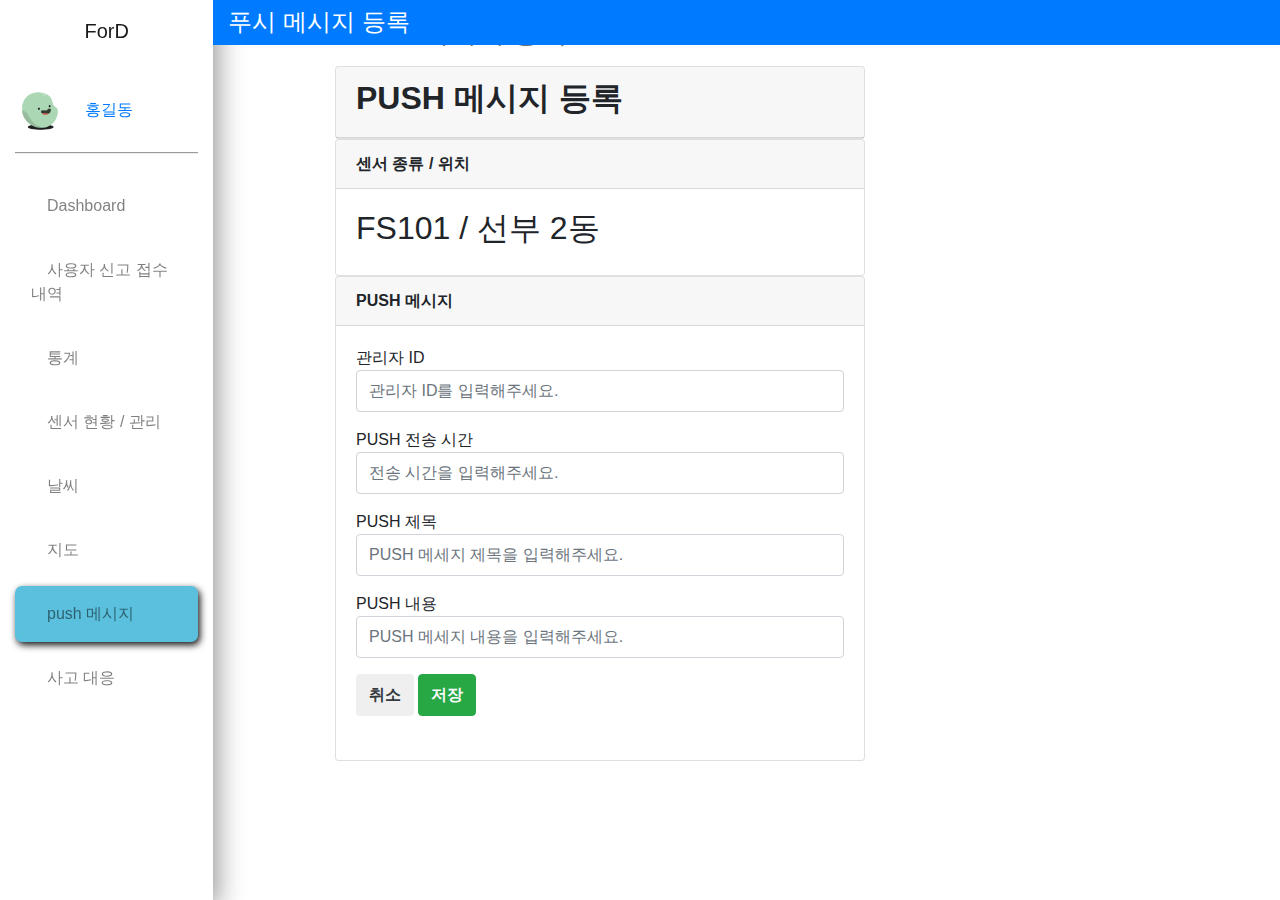
<file: src/addPushMessage.html>
<!docktype html>
<html lang="kr">
  <head>
    <meta charset="utf-8">
    <meta name="viewport" content="width=device-width, initial-scale=1">

    <link rel="stylesheet" href="https://maxcdn.bootstrapcdn.com/bootstrap/4.0.0/css/bootstrap.min.css" integrity="sha384-Gn5384xqQ1aoWXA+058RXPxPg6fy4IWvTNh0E263XmFcJlSAwiGgFAW/dAiS6JXm" crossorigin="anonymous">
    <link rel="stylesheet" href="https://use.fontawesome.com/releases/v5.15.4/css/all.css" integrity="sha384-DyZ88mC6Up2uqS4h/KRgHuoeGwBcD4Ng9SiP4dIRy0EXTlnuz47vAwmeGwVChigm" crossorigin="anonymous">
    <link href="style.css" rel="stylesheet">
    <script type="text/javascript" src="//dapi.kakao.com/v2/maps/sdk.js?appkey=aae45cbbe7a419e7f13d5147b2dcc068"></script>
    <script>
		var container = document.getElementById('map');
		var options = {
			center: new kakao.maps.LatLng(33.450701, 126.570667),
			level: 3
		};

		var map = new kakao.maps.Map(container, options);
	</script>
    <title>Hello, world!</title>
  </head>
  <body>
    <nav class="navbar navbar-expand-md navbar-light">
        
        <button class="navbar-toggler ml-auto mb-2 bg-light" type="button" data-toggle="collapse" data-target="#sidebar">
            <span class="navbar-toggler-icon"></span>
        </button>

        <div class="" id="sidebar">
            <div class="container-fluid">
      
              <div class="row">
                    <div class="col-xl-2 col-lg-3 sidebar fixed-top">
                        
                        <a href="#" class="navbar-brand test-white text-center d-block mx-auto py-3 mb-4 buttom-border">ForD</a>
                        <div class="bottom-border pb-3">
                          <img src="images/profile.png" alt="" width="50" class="rounded-circle mr-3">
                          <a href="#" class="text-black">홍길동</a>
                        </div>
                        <ul class="navbar-nav flex-column mt-4">
                          <li class="nav-item">
                            <a href="index.html" class="nav-link text-black p-3 mb-2 sidebar-link">
                              <i class="fas fa-columns text-black fa-lg mr-3"></i>Dashboard
                            </a>
                          </li>

                          <li class="nav-item">
                            <a href="user.html" class="nav-link text-black p-3 mb-2 sidebar-link">
                              <i class="fas fa-cubes text-black fa-lg mr-3"></i>사용자 신고 접수 내역
                            </a>
                          </li>

                          <li class="nav-item">
                            <a href="stats.html" class="nav-link text-black p-3 mb-2 sidebar-link">
                              <i class="far fa-chart-bar text-black fa-lg mr-3"></i>통계
                            </a>
                          </li>

                          <li class="nav-item">
                            <a href="sensor.html" class="nav-link text-black p-3 mb-2 sidebar-link">
                              <i class="fas fa-dot-circle text-black fa-lg mr-3"></i>센서 현황 / 관리
                            </a>
                          </li>

                          <li class="nav-item">
                            <a href="weather.html" class="nav-link text-black p-3 mb-2 sidebar-link">
                              <i class="fas fa-icicles text-black fa-lg mr-3"></i>날씨
                            </a>
                          </li>

                          <li class="nav-item">
                            <a href="map.html" class="nav-link text-black p-3 mb-2 sidebar-link">
                              <i class="far fa-map text-black fa-lg mr-3"></i>지도
                            </a>
                          </li>

                          <li class="nav-item">
                            <a href="push.html" class="nav-link text-black p-3 mb-2 current">
                              <i class="far fa-envelope-open text-black fa-lg mr-3"></i>push 메시지
                            </a>
                          </li>

                          <li class="nav-item">
                            <a href="response.html" class="nav-link text-black p-3 mb-2 sidebar-link">
                              <i class="fas fa-headset text-black fa-lg mr-3"></i>사고 대응
                            </a>
                          </li>
                        </ul>
                      </div>
                      <div class="col-xl-10 col-lg-10 ml-auto bg-primary fixed-top py-2 top-navbar">
                        <div class="row align-items-center">
                          <div class="col-md-9">
                            <h4 class="text-white text-uppercase mb-0">푸시 메시지 등록</h4>
                          </div>
                          <div class="col-md-3">
                            <ul class="navbar-nav">
                              <li class="nav-item ml-auto"><a href="#" class="nav-link" data-toggle="modal" data-target="#sign-out"><i class="fas fa-sign-out-alt text-white fa-lg"></i></a></li>
                            </ul>
                          </div>
                        </div>
                      </div>
              </div>
            </div>
        </div>
    </nav>

    <section>
        <div class="container-fluid">
          <div class="row">
            <div class="col-x1-10 col-lg-9 col-md-8 ml-auto">
              <div class="row">
                <div class="col-xl-7">
                  <h3 class="text-muted text-left mb-3">PUSH 메시지 등록</h3>
                  <div>
                    <div class="card">
                        <div class="card-header">
                            <h2><b>PUSH 메시지 등록</b></h2>
                        </div>
                    </div>

                    <div class="card">
                        <div class="card-header">
                            <b>센서 종류 / 위치</b>
                        </div>
                        <div class="card-body">
                            <h2>FS101 / 선부 2동</h2>
                        </div>
                    </div>

                    <div class="card">
                        <div class="card-header">
                            <b>PUSH 메시지</b>
                        </div>
                        <div class="card-body">
                            <div class="form-group">
                                <form action="">
                                    관리자 ID <input type="text" class="form-control py-2 mb-3" placeholder="관리자 ID를 입력해주세요.">
                                    PUSH 전송 시간 <input type="text" class="form-control py-2 mb-3" placeholder="전송 시간을 입력해주세요.">
                                    PUSH 제목 <input type="text" class="form-control py-2 mb-3" placeholder="PUSH 메세지 제목을 입력해주세요.">
                                    PUSH 내용 <input type="text" class="form-control py-2 mb-3" placeholder="PUSH 메세지 내용을 입력해주세요.">
                                    <div>
                                        <a href="#" data-toggle="modal" data-target="#cancel-add-push"><button type="button" class="btn text-uppercase font-weight-bold text-dark py-2 mb-2"><i class="fas fa-times text-dark"></i>    취소</button></a>
                                        <button type="button" class="btn btn-success text-uppercase font-weight-bold text-light py-2 mb-2"><i class="far fa-save text-light"></i>   저장</button>
                                    </div>
                                </form>
                            </div>
                        </div>
                    </div>
                  </div>
                </div>
              </div>
            </div>
          </div>
        </div>
    </section>

    <!-- push 삭제 팝업 -->
    <div class="modal fade" id="cancel-add-push">
        <div class="modal-dialog">
          <div class="modal-content">
            <div class="modal-header">
              <h4 class="modal-title">작성을 멈추시겠습니까?</h4>
              <button type="button" class="close" data-dismiss="modal">&times;</button>
            </div>
            <div class="modal-body">
              작성하던 PUSH 메세지 내용이 사라집니다.
              그래도 정말 작성을 멈추시겠습니까?
            </div>
            <div class="modal-footer">
              <button type="button" class="btn btn-success" data-dismiss="model">아니요</button>
              <a href="push.html"><button type="button" class="btn btn-danger" data-dismiss="model">작성 그만하기</button></a>
            </div>
          </div>
        </div>
      </div>

    <!-- 로그아웃 팝업 -->
    <div class="modal fade" id="sign-out">
      <div class="modal-dialog">
        <div class="modal-content">
          <div class="modal-header">
            <h4 class="modal-title">로그아웃 하시겠습니까?</h4>
            <button type="button" class="close" data-dismiss="modal">&times;</button>
          </div>
          <div class="modal-body">
            Ford 관리자 페이지에서 로그아웃합니다.
          </div>
          <div class="modal-footer">
            <button type="button" class="btn btn-success" data-dismiss="model">아니요</button>
            <button type="button" class="btn btn-danger" data-dismiss="model">로그아웃</button>
          </div>
        </div>
      </div>
    </div>

    
    <script src="https://code.jquery.com/jquery-3.2.1.slim.min.js" integrity="sha384-KJ3o2DKtIkvYIK3UENzmM7KCkRr/rE9/Qpg6aAZGJwFDMVNA/GpGFF93hXpG5KkN" crossorigin="anonymous"></script>
    <script src="https://cdnjs.cloudflare.com/ajax/libs/popper.js/1.12.9/umd/popper.min.js" integrity="sha384-ApNbgh9B+Y1QKtv3Rn7W3mgPxhU9K/ScQsAP7hUibX39j7fakFPskvXusvfa0b4Q" crossorigin="anonymous"></script>
    <script src="https://maxcdn.bootstrapcdn.com/bootstrap/4.0.0/js/bootstrap.min.js" integrity="sha384-JZR6Spejh4U02d8jOt6vLEHfe/JQGiRRSQQxSfFWpi1MquVdAyjUar5+76PVCmYl" crossorigin="anonymous"></script>
    <script src="script.js"></script>
  </body>
</html>
</file>
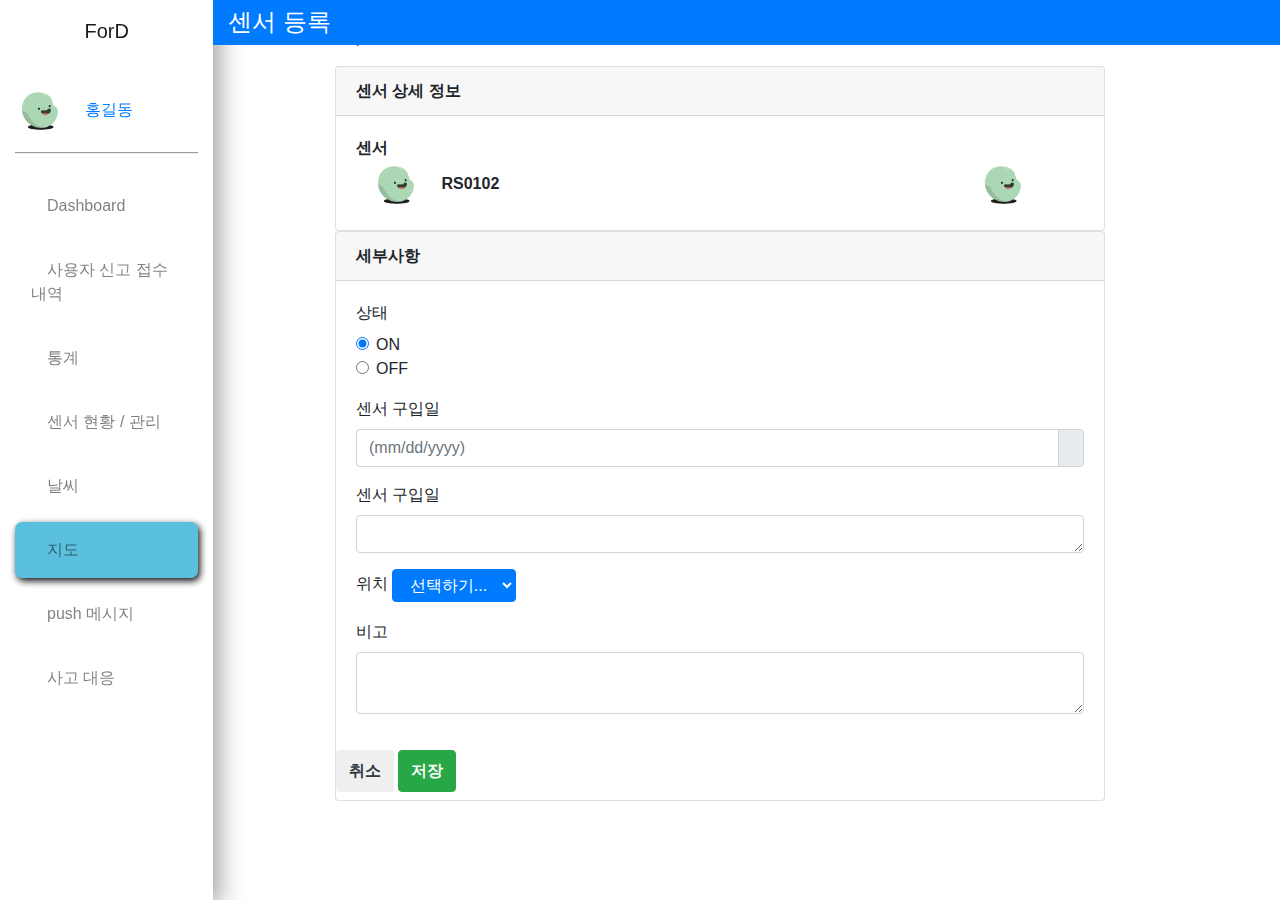
<file: src/addSensor.html>
<!docktype html>
<html lang="kr">
  <head>
    <meta charset="utf-8">
    <meta name="viewport" content="width=device-width, initial-scale=1">

    <link rel="stylesheet" href="https://maxcdn.bootstrapcdn.com/bootstrap/4.0.0/css/bootstrap.min.css" integrity="sha384-Gn5384xqQ1aoWXA+058RXPxPg6fy4IWvTNh0E263XmFcJlSAwiGgFAW/dAiS6JXm" crossorigin="anonymous">
    <link rel="stylesheet" href="https://use.fontawesome.com/releases/v5.15.4/css/all.css" integrity="sha384-DyZ88mC6Up2uqS4h/KRgHuoeGwBcD4Ng9SiP4dIRy0EXTlnuz47vAwmeGwVChigm" crossorigin="anonymous">
    <link href="style.css" rel="stylesheet">
    <script type="text/javascript" src="//dapi.kakao.com/v2/maps/sdk.js?appkey=aae45cbbe7a419e7f13d5147b2dcc068"></script>
    <script>
		var container = document.getElementById('map');
		var options = {
			center: new kakao.maps.LatLng(33.450701, 126.570667),
			level: 3
		};

		var map = new kakao.maps.Map(container, options);
	  </script>
    <title>Hello, world!</title>
  </head>
  <body>
    <nav class="navbar navbar-expand-md navbar-light">
        
        <button class="navbar-toggler ml-auto mb-2 bg-light" type="button" data-toggle="collapse" data-target="#sidebar">
            <span class="navbar-toggler-icon"></span>
        </button>

        <div class="" id="sidebar">
            <div class="container-fluid">
      
              <div class="row">
                    <div class="col-xl-2 col-lg-3 sidebar fixed-top">
                        
                        <a href="#" class="navbar-brand test-white text-center d-block mx-auto py-3 mb-4 buttom-border">ForD</a>
                        <div class="bottom-border pb-3">
                          <img src="images/profile.png" alt="" width="50" class="rounded-circle mr-3">
                          <a href="#" class="text-black">홍길동</a>
                        </div>
                        <ul class="navbar-nav flex-column mt-4">
                          <li class="nav-item">
                            <a href="index.html" class="nav-link text-black p-3 mb-2 sidebar-link">
                              <i class="fas fa-columns text-black fa-lg mr-3"></i>Dashboard
                            </a>
                          </li>

                          <li class="nav-item">
                            <a href="user.html" class="nav-link text-black p-3 mb-2 sidebar-link">
                              <i class="fas fa-cubes text-black fa-lg mr-3"></i>사용자 신고 접수 내역
                            </a>
                          </li>

                          <li class="nav-item">
                            <a href="stats.html" class="nav-link text-black p-3 mb-2 sidebar-link">
                              <i class="far fa-chart-bar text-black fa-lg mr-3"></i>통계
                            </a>
                          </li>

                          <li class="nav-item">
                            <a href="sensor.html" class="nav-link text-black p-3 mb-2 sidebar-link">
                              <i class="fas fa-dot-circle text-black fa-lg mr-3"></i>센서 현황 / 관리
                            </a>
                          </li>

                          <li class="nav-item">
                            <a href="weather.html" class="nav-link text-black p-3 mb-2 sidebar-link">
                              <i class="fas fa-icicles text-black fa-lg mr-3"></i>날씨
                            </a>
                          </li>

                          <li class="nav-item">
                            <a href="map.html" class="nav-link text-black p-3 mb-2 current">
                              <i class="far fa-map text-black fa-lg mr-3"></i>지도
                            </a>
                          </li>

                          <li class="nav-item">
                            <a href="push.html" class="nav-link text-black p-3 mb-2 sidebar-link">
                              <i class="far fa-envelope-open text-black fa-lg mr-3"></i>push 메시지
                            </a>
                          </li>

                          <li class="nav-item">
                            <a href="response.html" class="nav-link text-black p-3 mb-2 sidebar-link">
                              <i class="fas fa-headset text-black fa-lg mr-3"></i>사고 대응
                            </a>
                          </li>
                        </ul>
                      </div>
                      <div class="col-xl-10 col-lg-10 ml-auto bg-primary fixed-top py-2 top-navbar">
                        <div class="row align-items-center">
                          <div class="col-md-9">
                            <h4 class="text-white text-uppercase mb-0">센서 등록</h4>
                          </div>
                          <div class="col-md-3">
                            <ul class="navbar-nav">
                              <li class="nav-item ml-auto"><a href="#" class="nav-link" data-toggle="modal" data-target="#sign-out"><i class="fas fa-sign-out-alt text-white fa-lg"></i></a></li>
                            </ul>
                          </div>
                        </div>
                      </div>
              </div>
            </div>
        </div>
    </nav>

    <section>
        <div class="container-fluid">
          <div class="row">
            <div class="col-x1-10 col-lg-9 col-md-8 ml-auto">
              <div class="row">
                <div class="col-xl-10">
                  <h3 class="text-muted text-left mb-3">지도</h3>
                  <div>
                    <div class="card">
                        <div class="card-header">
                            <b>센서 상세 정보</b>
                        </div>
                        <div class="card-body">
                            <b>센서</b>
                            <div class="container">
                                <div class="row">
                                    <div class="col-10">
                                        <img src="images/profile.png" alt="" width="50" class="rounded-circle mr-3">
                                        <b>RS0102</b>
                                    </div>
                                    <div class="col-2">
                                        <img src="images/profile.png" alt="" width="50" class="rounded-circle mr-3 ml-auto">
                                    </div>
                                </div>
                            </div>
                        </div>
                    </div>

                    <div class="card">
                        <div class="card-header">
                            <b>세부사항</b>
                        </div>
                        <div class="card-body">

                            <div class="mb-3">
                                <label for="exampleFormControlTextarea1" class="form-label">상태</label>
                                <div class="form-check">
                                    <input class="form-check-input" type="radio" name="exampleRadios" id="exampleRadios1" value="option1" checked>
                                    <label class="form-check-label" for="exampleRadios1">
                                    ON
                                    </label>
                                </div>
                                <div class="form-check">
                                    <input class="form-check-input" type="radio" name="exampleRadios" id="exampleRadios2" value="option2">
                                    <label class="form-check-label" for="exampleRadios2">
                                    OFF
                                    </label>
                                </div>
                            </div>

                            <div class="mb-3">
                                <label for="exampleFormControlTextarea1" class="form-label">센서 구입일</label>
                                <div class="form-group"> 
                                    <div class="input-group date" id="datetimepicker1" data-target-input="nearest"> 
                                    <input type="text" class="form-control datetimepicker-input" data-target="#datetimepicker1" placeholder="(mm/dd/yyyy)"> 
                                    <div class="input-group-append" data-target="#datetimepicker1" data-toggle="datetimepicker"> 
                                        <div class="input-group-text"><i class="fa fa-calendar"></i></div> 
                                    </div>
                                    </div> 
                                </div>
                            </div>
                            
                            <div class="mb-3">
                                <label for="exampleFormControlTextarea1" class="form-label">센서 구입일</label>
                                <textarea class="form-control" id="exampleFormControlTextarea1" rows="1"></textarea>
                            </div>

                            <div class="mb-3">
                                <label for="exampleFormControlTextarea1" class="form-label">위치</label>
                                <select class="btn btn-Primary form-select" id="inputGroupSelect01">
                                    <option selected>선택하기...</option>
                                    <option value="1">선부 2동</option>
                                    <option value="2">역곡동</option>
                                  </select>
                            </div>

                            <div class="mb-3">
                                <label for="exampleFormControlTextarea1" class="form-label">비고</label>
                                <textarea class="form-control" id="exampleFormControlTextarea1" rows="2"></textarea>
                            </div>
                        </div>
                        <div>
                            <a href="#" data-toggle="modal" data-target="#cancel-add-push"><button type="button" class="btn text-uppercase font-weight-bold text-dark py-2 mb-2"><i class="fas fa-times text-dark"></i>    취소</button></a>
                            <button type="button" class="btn btn-success text-uppercase font-weight-bold text-light py-2 mb-2"><i class="far fa-save text-light"></i>   저장</button>
                        </div>
                    </div>
                  </div>
                </div>
              </div>
            </div>
          </div>
        </div>
    </section>

    <!-- 센서 등록 취소 시 팝업 -->
    <div class="modal fade" id="cancel-add-push">
        <div class="modal-dialog">
          <div class="modal-content">
            <div class="modal-header">
              <h4 class="modal-title">작성을 멈추시겠습니까?</h4>
              <button type="button" class="close" data-dismiss="modal">&times;</button>
            </div>
            <div class="modal-body">
              작성하던 센서 정보가 사라집니다.
              그래도 정말 작성을 멈추시겠습니까?
            </div>
            <div class="modal-footer">
              <button type="button" class="btn btn-success" data-dismiss="model">아니요</button>
              <a href="map.html"><button type="button" class="btn btn-danger" data-dismiss="model">작성 그만하기</button></a>
            </div>
          </div>
        </div>
      </div>

    <!-- 로그아웃 팝업 -->
    <div class="modal fade" id="sign-out">
      <div class="modal-dialog">
        <div class="modal-content">
          <div class="modal-header">
            <h4 class="modal-title">로그아웃 하시겠습니까?</h4>
            <button type="button" class="close" data-dismiss="modal">&times;</button>
          </div>
          <div class="modal-body">
            Ford 관리자 페이지에서 로그아웃합니다.
          </div>
          <div class="modal-footer">
            <button type="button" class="btn btn-success" data-dismiss="model">아니요</button>
            <button type="button" class="btn btn-danger" data-dismiss="model">로그아웃</button>
          </div>
        </div>
      </div>
    </div>

    
    <script src="https://code.jquery.com/jquery-3.2.1.slim.min.js" integrity="sha384-KJ3o2DKtIkvYIK3UENzmM7KCkRr/rE9/Qpg6aAZGJwFDMVNA/GpGFF93hXpG5KkN" crossorigin="anonymous"></script>
    <script src="https://cdnjs.cloudflare.com/ajax/libs/popper.js/1.12.9/umd/popper.min.js" integrity="sha384-ApNbgh9B+Y1QKtv3Rn7W3mgPxhU9K/ScQsAP7hUibX39j7fakFPskvXusvfa0b4Q" crossorigin="anonymous"></script>
    <script src="https://maxcdn.bootstrapcdn.com/bootstrap/4.0.0/js/bootstrap.min.js" integrity="sha384-JZR6Spejh4U02d8jOt6vLEHfe/JQGiRRSQQxSfFWpi1MquVdAyjUar5+76PVCmYl" crossorigin="anonymous"></script>
    <script src="script.js"></script>
    <script type="text/javascript">
        $(function () { 
            $("#datetimepicker2").on("change.datetimepicker", function (e) { 
                $('#datetimepicker1').datetimepicker('maxDate', e.date); 
            }); 
        }); 
        $(function(){
        $('#datetimepicker1').datetimepicker({
           format: "dd.mm.yyyy",
           todayBtn: "linked",
           language: "de"
        });
    });
    </script>
    
  </body>
</html>
</file>
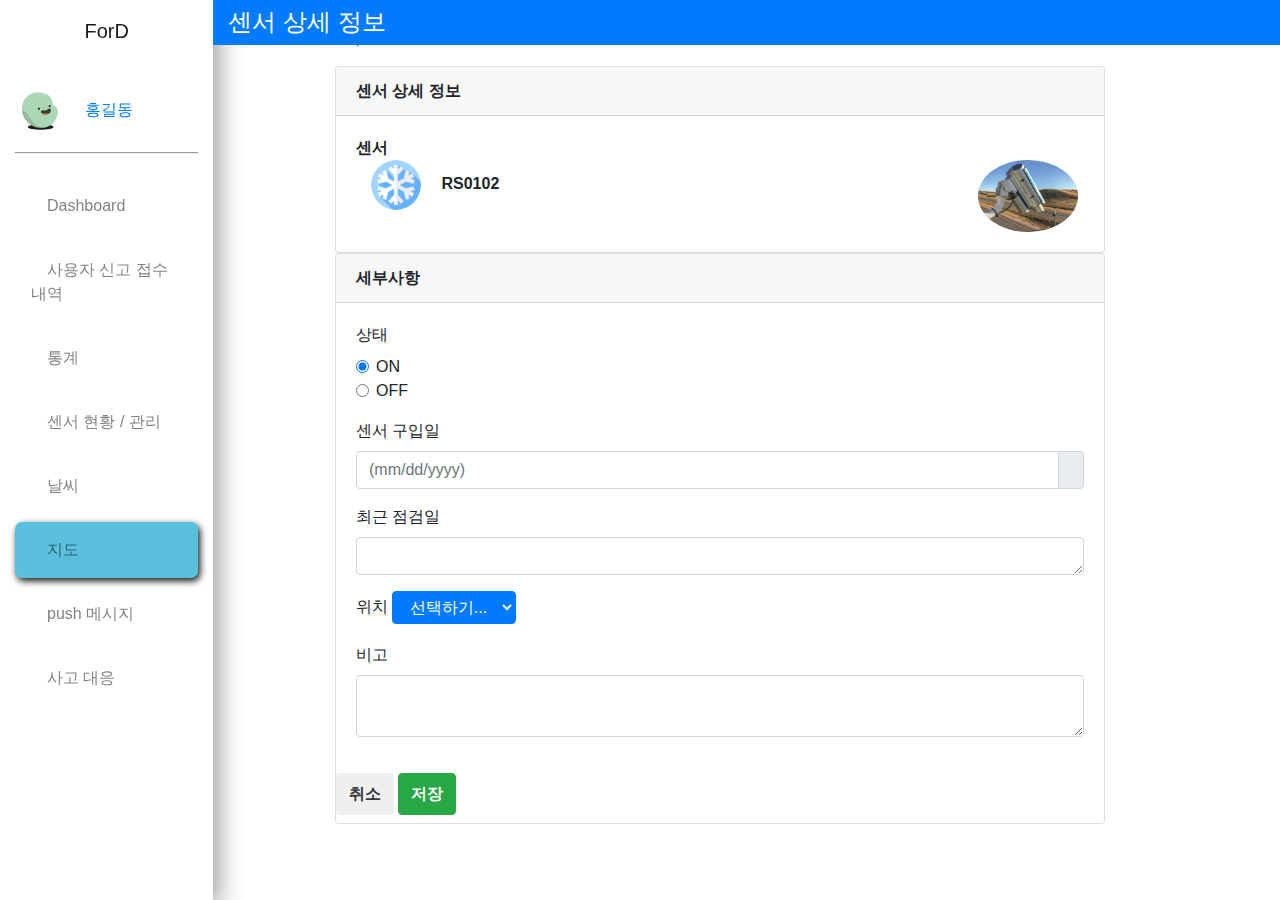
<file: src/getSensorInfo.html>
<!docktype html>
<html lang="kr">
  <head>
    <meta charset="utf-8">
    <meta name="viewport" content="width=device-width, initial-scale=1">

    <link rel="stylesheet" href="https://maxcdn.bootstrapcdn.com/bootstrap/4.0.0/css/bootstrap.min.css" integrity="sha384-Gn5384xqQ1aoWXA+058RXPxPg6fy4IWvTNh0E263XmFcJlSAwiGgFAW/dAiS6JXm" crossorigin="anonymous">
    <link rel="stylesheet" href="https://use.fontawesome.com/releases/v5.15.4/css/all.css" integrity="sha384-DyZ88mC6Up2uqS4h/KRgHuoeGwBcD4Ng9SiP4dIRy0EXTlnuz47vAwmeGwVChigm" crossorigin="anonymous">
    <link href="style.css" rel="stylesheet">
    <script type="text/javascript" src="//dapi.kakao.com/v2/maps/sdk.js?appkey=aae45cbbe7a419e7f13d5147b2dcc068"></script>
    <script>
		var container = document.getElementById('map');
		var options = {
			center: new kakao.maps.LatLng(33.450701, 126.570667),
			level: 3
		};

		var map = new kakao.maps.Map(container, options);
	</script>
    <title>Hello, world!</title>
  </head>
  <body>
    <nav class="navbar navbar-expand-md navbar-light">
        
        <button class="navbar-toggler ml-auto mb-2 bg-light" type="button" data-toggle="collapse" data-target="#sidebar">
            <span class="navbar-toggler-icon"></span>
        </button>

        <div class="" id="sidebar">
            <div class="container-fluid">
      
              <div class="row">
                    <div class="col-xl-2 col-lg-3 sidebar fixed-top">
                        
                        <a href="#" class="navbar-brand test-white text-center d-block mx-auto py-3 mb-4 buttom-border">ForD</a>
                        <div class="bottom-border pb-3">
                          <img src="images/profile.png" alt="" width="50" class="rounded-circle mr-3">
                          <a href="#" class="text-black">홍길동</a>
                        </div>
                        <ul class="navbar-nav flex-column mt-4">
                          <li class="nav-item">
                            <a href="index.html" class="nav-link text-black p-3 mb-2 sidebar-link">
                              <i class="fas fa-columns text-black fa-lg mr-3"></i>Dashboard
                            </a>
                          </li>

                          <li class="nav-item">
                            <a href="user.html" class="nav-link text-black p-3 mb-2 sidebar-link">
                              <i class="fas fa-cubes text-black fa-lg mr-3"></i>사용자 신고 접수 내역
                            </a>
                          </li>

                          <li class="nav-item">
                            <a href="#" class="nav-link text-black p-3 mb-2 sidebar-link">
                              <i class="far fa-chart-bar text-black fa-lg mr-3"></i>통계
                            </a>
                          </li>

                          <li class="nav-item">
                            <a href="#" class="nav-link text-black p-3 mb-2 sidebar-link">
                              <i class="fas fa-dot-circle text-black fa-lg mr-3"></i>센서 현황 / 관리
                            </a>
                          </li>

                          <li class="nav-item">
                            <a href="#" class="nav-link text-black p-3 mb-2 sidebar-link">
                              <i class="fas fa-icicles text-black fa-lg mr-3"></i>날씨
                            </a>
                          </li>

                          <li class="nav-item">
                            <a href="map.html" class="nav-link text-black p-3 mb-2 current">
                              <i class="far fa-map text-black fa-lg mr-3"></i>지도
                            </a>
                          </li>

                          <li class="nav-item">
                            <a href="push.html" class="nav-link text-black p-3 mb-2 sidebar-link">
                              <i class="far fa-envelope-open text-black fa-lg mr-3"></i>push 메시지
                            </a>
                          </li>

                          <li class="nav-item">
                            <a href="map.html" class="nav-link text-black p-3 mb-2 sidebar-link">
                              <i class="fas fa-headset text-black fa-lg mr-3"></i>사고 대응
                            </a>
                          </li>
                        </ul>
                      </div>
                      <div class="col-xl-10 col-lg-10 ml-auto bg-primary fixed-top py-2 top-navbar">
                        <div class="row align-items-center">
                          <div class="col-md-9">
                            <h4 class="text-white text-uppercase mb-0">센서 상세 정보</h4>
                          </div>
                          <div class="col-md-3">
                            <ul class="navbar-nav">
                              <li class="nav-item ml-auto"><a href="#" class="nav-link" data-toggle="modal" data-target="#sign-out"><i class="fas fa-sign-out-alt text-white fa-lg"></i></a></li>
                            </ul>
                          </div>
                        </div>
                      </div>
              </div>
            </div>
        </div>
    </nav>

    <section>
        <div class="container-fluid">
          <div class="row">
            <div class="col-x1-10 col-lg-9 col-md-8 ml-auto">
              <div class="row">
                <div class="col-xl-10">
                  <h3 class="text-muted text-left mb-3">지도</h3>
                  <div>
                    <div class="card">
                        <div class="card-header">
                            <b>센서 상세 정보</b>
                        </div>
                        <div class="card-body">
                            <b>센서</b>
                            <div class="container">
                                <div class="row">
                                    <div class="col-10">
                                        <img src="images/Ellipse.png" alt="" width="50" class="rounded-circle mr-3">
                                        <b>RS0102</b>
                                    </div>
                                    <div class="col-2">
                                        <img src="images/sensor.png" alt="" width="100" class="rounded-circle mr-3 ml-auto">
                                    </div>
                                </div>
                            </div>
                        </div>
                    </div>

                    <div class="card">
                        <div class="card-header">
                            <b>세부사항</b>
                        </div>
                        <div class="card-body">

                            <div class="mb-3">
                                <label for="exampleFormControlTextarea1" class="form-label">상태</label>
                                <div class="form-check">
                                    <input class="form-check-input" type="radio" name="exampleRadios" id="exampleRadios1" value="option1" checked>
                                    <label class="form-check-label" for="exampleRadios1">
                                    ON
                                    </label>
                                </div>
                                <div class="form-check">
                                    <input class="form-check-input" type="radio" name="exampleRadios" id="exampleRadios2" value="option2">
                                    <label class="form-check-label" for="exampleRadios2">
                                    OFF
                                    </label>
                                </div>
                            </div>

                            <div class="mb-3">
                                <label for="exampleFormControlTextarea1" class="form-label">센서 구입일</label>
                                <div class="form-group"> 
                                    <div class="input-group date" id="datetimepicker1" data-target-input="nearest"> 
                                    <input type="text" class="form-control datetimepicker-input" data-target="#datetimepicker1" placeholder="(mm/dd/yyyy)"> 
                                    <div class="input-group-append" data-target="#datetimepicker1" data-toggle="datetimepicker"> 
                                        <div class="input-group-text"><i class="fa fa-calendar"></i></div> 
                                    </div>
                                    </div> 
                                </div>
                            </div>
                            
                            <div class="mb-3">
                                <label for="exampleFormControlTextarea1" class="form-label">최근 점검일</label>
                                <textarea class="form-control" id="exampleFormControlTextarea1" rows="1"></textarea>
                            </div>

                            <div class="mb-3">
                                <label for="exampleFormControlTextarea1" class="form-label">위치</label>
                                <select class="btn btn-Primary form-select" id="inputGroupSelect01">
                                    <option selected>선택하기...</option>
                                    <option value="1">선부 2동</option>
                                    <option value="2">역곡동</option>
                                  </select>
                            </div>

                            <div class="mb-3">
                                <label for="exampleFormControlTextarea1" class="form-label">비고</label>
                                <textarea class="form-control" id="exampleFormControlTextarea1" rows="2"></textarea>
                            </div>
                        </div>
                        <div>
                            <a href="#" data-toggle="modal" data-target="#cancel-add-push"><button type="button" class="btn text-uppercase font-weight-bold text-dark py-2 mb-2"><i class="fas fa-times text-dark"></i>    취소</button></a>
                            <button type="button" class="btn btn-success text-uppercase font-weight-bold text-light py-2 mb-2"><i class="far fa-save text-light"></i>   저장</button>
                        </div>
                    </div>
                  </div>
                </div>
              </div>
            </div>
          </div>
        </div>
    </section>

    <!-- 센서 등록 취소 시 팝업 -->
    <div class="modal fade" id="cancel-add-push">
        <div class="modal-dialog">
          <div class="modal-content">
            <div class="modal-header">
              <h4 class="modal-title">작성을 멈추시겠습니까?</h4>
              <button type="button" class="close" data-dismiss="modal">&times;</button>
            </div>
            <div class="modal-body">
              작성하던 센서 정보가 사라집니다.
              그래도 정말 작성을 멈추시겠습니까?
            </div>
            <div class="modal-footer">
              <button type="button" class="btn btn-success" data-dismiss="model">아니요</button>
              <a href="sensor.html"><button type="button" class="btn btn-danger" data-dismiss="model">작성 그만하기</button></a>
            </div>
          </div>
        </div>
      </div>

    <!-- 로그아웃 팝업 -->
    <div class="modal fade" id="sign-out">
      <div class="modal-dialog">
        <div class="modal-content">
          <div class="modal-header">
            <h4 class="modal-title">로그아웃 하시겠습니까?</h4>
            <button type="button" class="close" data-dismiss="modal">&times;</button>
          </div>
          <div class="modal-body">
            Ford 관리자 페이지에서 로그아웃합니다.
          </div>
          <div class="modal-footer">
            <button type="button" class="btn btn-success" data-dismiss="model">아니요</button>
            <button type="button" class="btn btn-danger" data-dismiss="model">로그아웃</button>
          </div>
        </div>
      </div>
    </div>

    
    <script src="https://code.jquery.com/jquery-3.2.1.slim.min.js" integrity="sha384-KJ3o2DKtIkvYIK3UENzmM7KCkRr/rE9/Qpg6aAZGJwFDMVNA/GpGFF93hXpG5KkN" crossorigin="anonymous"></script>
    <script src="https://cdnjs.cloudflare.com/ajax/libs/popper.js/1.12.9/umd/popper.min.js" integrity="sha384-ApNbgh9B+Y1QKtv3Rn7W3mgPxhU9K/ScQsAP7hUibX39j7fakFPskvXusvfa0b4Q" crossorigin="anonymous"></script>
    <script src="https://maxcdn.bootstrapcdn.com/bootstrap/4.0.0/js/bootstrap.min.js" integrity="sha384-JZR6Spejh4U02d8jOt6vLEHfe/JQGiRRSQQxSfFWpi1MquVdAyjUar5+76PVCmYl" crossorigin="anonymous"></script>
    <script src="script.js"></script>
    <script type="text/javascript">
        $(function () { 
            $('#datetimepicker1').datetimepicker({ format: 'L'}); 
            $('#datetimepicker2').datetimepicker({ 
                format: 'L', 
                useCurrent: false
            });
            $("#datetimepicker1").on("change.datetimepicker", function (e) { 
                $('#datetimepicker2').datetimepicker('minDate', e.date); 
            }); 
            $("#datetimepicker2").on("change.datetimepicker", function (e) { 
                $('#datetimepicker1').datetimepicker('maxDate', e.date); 
            }); 
        }); 
    </script>
  </body>
</html>
</file>
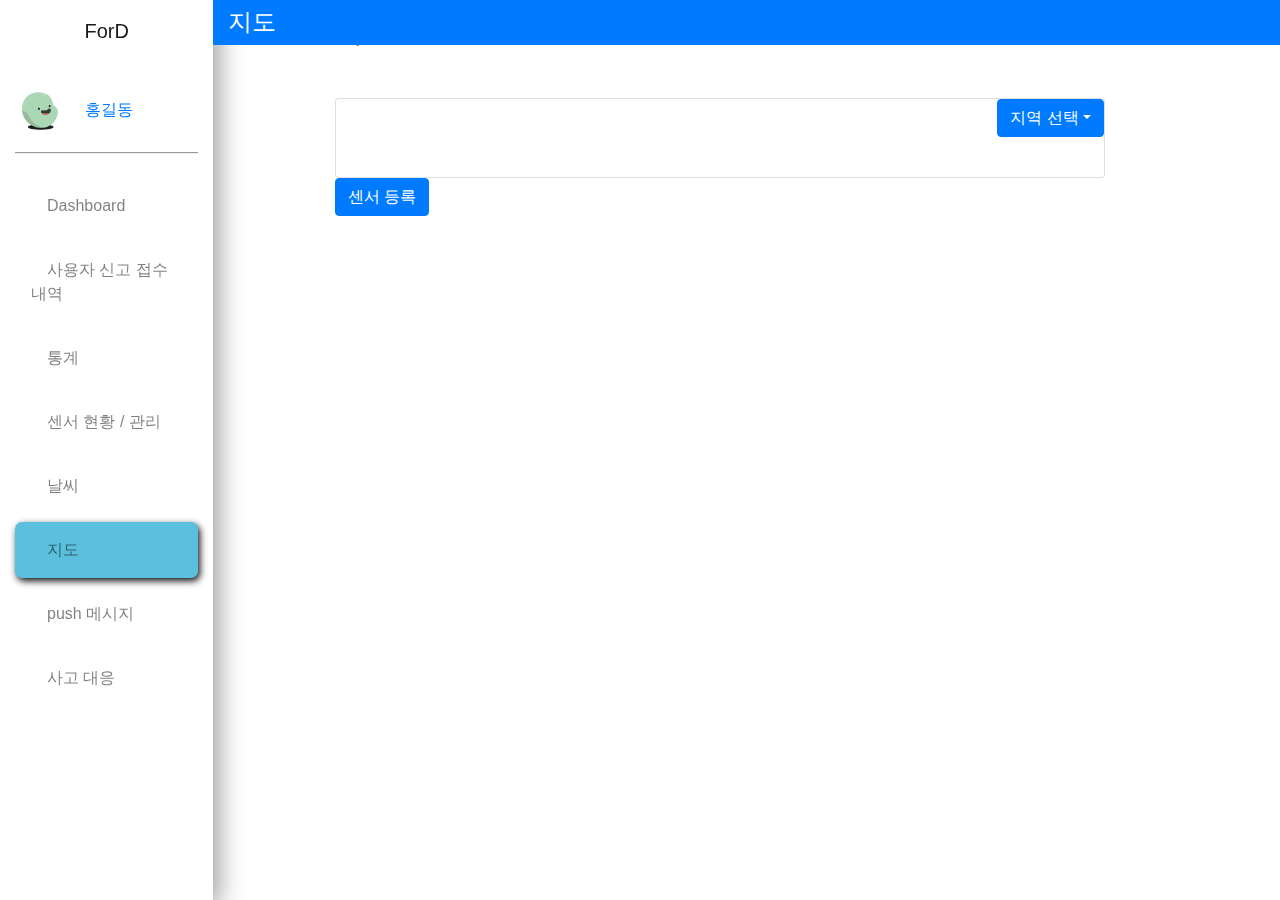
<file: src/map.html>
<!docktype html>
<html lang="kr">
  <head>
    <meta charset="utf-8">
    <meta name="viewport" content="width=device-width, initial-scale=1">

    <link rel="stylesheet" href="https://maxcdn.bootstrapcdn.com/bootstrap/4.0.0/css/bootstrap.min.css" integrity="sha384-Gn5384xqQ1aoWXA+058RXPxPg6fy4IWvTNh0E263XmFcJlSAwiGgFAW/dAiS6JXm" crossorigin="anonymous">
    <link rel="stylesheet" href="https://use.fontawesome.com/releases/v5.15.4/css/all.css" integrity="sha384-DyZ88mC6Up2uqS4h/KRgHuoeGwBcD4Ng9SiP4dIRy0EXTlnuz47vAwmeGwVChigm" crossorigin="anonymous">
    <link href="style.css" rel="stylesheet">
    <script type="text/javascript" src="//dapi.kakao.com/v2/maps/sdk.js?appkey=aae45cbbe7a419e7f13d5147b2dcc068"></script>
    <script>
		var container = document.getElementById('map');
		var options = {
			center: new kakao.maps.LatLng(33.450701, 126.570667),
			level: 3
		};

		var map = new kakao.maps.Map(container, options);
	</script>
    <title>Hello, world!</title>
  </head>
  <body>
    <nav class="navbar navbar-expand-md navbar-light">
        
        <button class="navbar-toggler ml-auto mb-2 bg-light" type="button" data-toggle="collapse" data-target="#sidebar">
            <span class="navbar-toggler-icon"></span>
        </button>

        <div class="" id="sidebar">
            <div class="container-fluid">
      
              <div class="row">
                    <div class="col-xl-2 col-lg-3 sidebar fixed-top">
                        
                        <a href="#" class="navbar-brand test-white text-center d-block mx-auto py-3 mb-4 buttom-border">ForD</a>
                        <div class="bottom-border pb-3">
                          <img src="images/profile.png" alt="" width="50" class="rounded-circle mr-3">
                          <a href="#" class="text-black">홍길동</a>
                        </div>
                        <ul class="navbar-nav flex-column mt-4">
                          <li class="nav-item">
                            <a href="index.html" class="nav-link text-black p-3 mb-2 sidebar-link">
                              <i class="fas fa-columns text-black fa-lg mr-3"></i>Dashboard
                            </a>
                          </li>

                          <li class="nav-item">
                            <a href="user.html" class="nav-link text-black p-3 mb-2 sidebar-link">
                              <i class="fas fa-cubes text-black fa-lg mr-3"></i>사용자 신고 접수 내역
                            </a>
                          </li>

                          <li class="nav-item">
                            <a href="stats.html" class="nav-link text-black p-3 mb-2 sidebar-link">
                              <i class="far fa-chart-bar text-black fa-lg mr-3"></i>통계
                            </a>
                          </li>

                          <li class="nav-item">
                            <a href="sensor.html" class="nav-link text-black p-3 mb-2 sidebar-link">
                              <i class="fas fa-dot-circle text-black fa-lg mr-3"></i>센서 현황 / 관리
                            </a>
                          </li>

                          <li class="nav-item">
                            <a href="weather.html" class="nav-link text-black p-3 mb-2 sidebar-link">
                              <i class="fas fa-icicles text-black fa-lg mr-3"></i>날씨
                            </a>
                          </li>

                          <li class="nav-item">
                            <a href="map.html" class="nav-link text-black p-3 mb-2 current">
                              <i class="far fa-map text-black fa-lg mr-3"></i>지도
                            </a>
                          </li>

                          <li class="nav-item">
                            <a href="push.html" class="nav-link text-black p-3 mb-2 sidebar-link">
                              <i class="far fa-envelope-open text-black fa-lg mr-3"></i>push 메시지
                            </a>
                          </li>

                          <li class="nav-item">
                            <a href="response.html" class="nav-link text-black p-3 mb-2 sidebar-link">
                              <i class="fas fa-headset text-black fa-lg mr-3"></i>사고 대응
                            </a>
                          </li>
                        </ul>
                      </div>
                      <div class="col-xl-10 col-lg-10 ml-auto bg-primary fixed-top py-2 top-navbar">
                        <div class="row align-items-center">
                          <div class="col-md-9">
                            <h4 class="text-white text-uppercase mb-0">지도</h4>
                          </div>
                          <div class="col-md-3">
                            <ul class="navbar-nav">
                              <li class="nav-item ml-auto"><a href="#" class="nav-link" data-toggle="modal" data-target="#sign-out"><i class="fas fa-sign-out-alt text-white fa-lg"></i></a></li>
                            </ul>
                          </div>
                        </div>
                      </div>
              </div>
            </div>
        </div>
    </nav>

    <!-- 지도 ! 서버에 올려야 작동하는 듯--> 
    <!-- <section>
        <div class="container-fluid">
          <div class="row mb-5">
            <div class="col-x1-10 col-lg-9 col-md-8 ml-auto">
              <div class="row">
                <div class="col-5">
                  <h3 class="text-muted text-left mb-3">지도</h3>
                  <div id="map"></div>
                </div>
              </div>
            </div>
          </div>
        </div>
    </section> -->

    <section>
      <div class="container-fluid">
        <div class="row">
          <div class="col-x1-10 col-lg-9 col-md-8 ml-auto">
            <div class="row">
              <div class="col-xl-10">  
                <h3 class="text-muted text-left mb-5">지도</h3>              
                <div>
                  <div class="card">
                    <div class="ml-auto">
                          <div class="dropdown">
                            <button class="btn btn-Primary dropdown-toggle text-white" data-toggle="dropdown" href="#">지역 선택</button>
                            <ul class="dropdown-menu" role="menu" aria-labelledby="dLabel">            
                              <li><a href="#" class="dropdown-item text-dark">역곡동</a></li>
                              <li class="divider"></li>
                              <li><a href="#" class="dropdown-item text-dark">선부 2동</a></li>
                            </ul>
                          </div>   
                    </div>
                      <div class="card-body">
                        <div id="daumRoughmapContainer1631974753041" class="root_daum_roughmap root_daum_roughmap_landing"></div>
                      </div>
                  </div>

                  <nav>
                    <a href="addSensor.html"><button type="button" class="btn btn-Primary ml-auto" data-dismiss="model"><i class="fas fa-plus"></i>  센서 등록</button></a>
                  </nav>
                </div>
              </div>
            </div>
          </div>
        </div>

      </div>
    </section>


    <!-- 임시 카카오맵 python3 -m http.server 로 서버 실행 후 확인 가능--> 
    <!-- <section>
      <div class="container-fluid">
        <div class="row mb-5">
          <div class="col-x1-10 col-lg-9 col-md-8 ml-auto">
            <div class="row">
              <div class="col-5">
                <h3 class="text-muted text-left mb-3">지도</h3>
                
              </div>
            </div>
          </div>
        </div>
      </div>
    </section> -->

    <!-- 로그아웃 팝업 -->
    <div class="modal fade" id="sign-out">
      <div class="modal-dialog">
        <div class="modal-content">
          <div class="modal-header">
            <h4 class="modal-title">로그아웃 하시겠습니까?</h4>
            <button type="button" class="close" data-dismiss="modal">&times;</button>
          </div>
          <div class="modal-body">
            Ford 관리자 페이지에서 로그아웃합니다.
          </div>
          <div class="modal-footer">
            <button type="button" class="btn btn-success" data-dismiss="model">아니요</button>
            <button type="button" class="btn btn-danger" data-dismiss="model">로그아웃</button>
          </div>
        </div>
      </div>
    </div>

    
    <script src="https://code.jquery.com/jquery-3.2.1.slim.min.js" integrity="sha384-KJ3o2DKtIkvYIK3UENzmM7KCkRr/rE9/Qpg6aAZGJwFDMVNA/GpGFF93hXpG5KkN" crossorigin="anonymous"></script>
    <script src="https://cdnjs.cloudflare.com/ajax/libs/popper.js/1.12.9/umd/popper.min.js" integrity="sha384-ApNbgh9B+Y1QKtv3Rn7W3mgPxhU9K/ScQsAP7hUibX39j7fakFPskvXusvfa0b4Q" crossorigin="anonymous"></script>
    <script src="https://maxcdn.bootstrapcdn.com/bootstrap/4.0.0/js/bootstrap.min.js" integrity="sha384-JZR6Spejh4U02d8jOt6vLEHfe/JQGiRRSQQxSfFWpi1MquVdAyjUar5+76PVCmYl" crossorigin="anonymous"></script>
    <script charset="UTF-8" class="daum_roughmap_loader_script" src="https://ssl.daumcdn.net/dmaps/map_js_init/roughmapLoader.js"></script>
    <script charset="UTF-8">
      new daum.roughmap.Lander({
        "timestamp" : "1631974753041",
        "key" : "27f4a",
        "mapWidth" : "730",
        "mapHeight" : "360"
      }).render();
    </script>

    <script src="script.js"></script>
  </body>
</html>
</file>
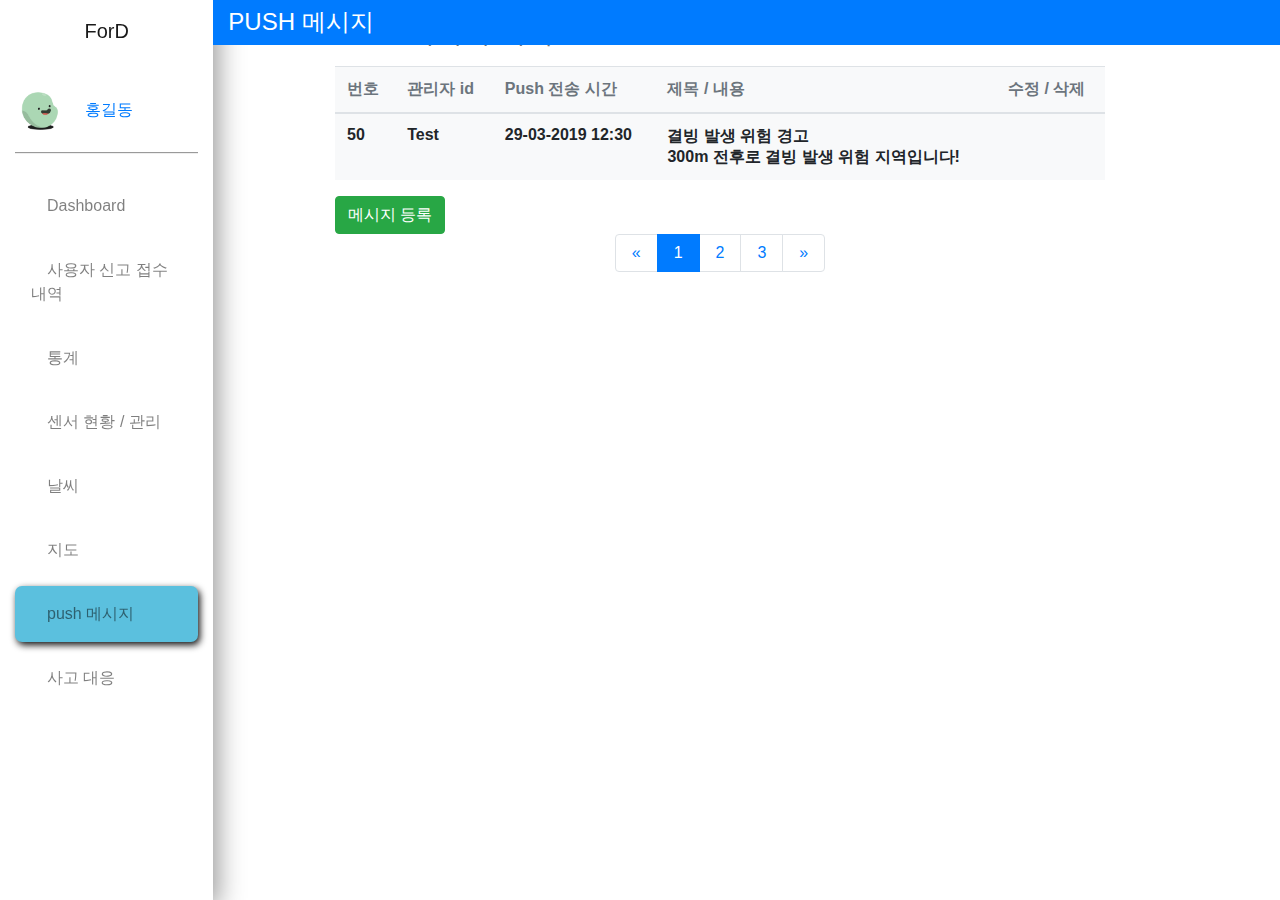
<file: src/push.html>
<!docktype html>
<html lang="kr">
  <head>
    <!-- Required meta tags -->
    <meta charset="utf-8">
    <meta name="viewport" content="width=device-width, initial-scale=1">

    <!-- Bootstrap CSS -->
    <link rel="stylesheet" href="https://maxcdn.bootstrapcdn.com/bootstrap/4.0.0/css/bootstrap.min.css" integrity="sha384-Gn5384xqQ1aoWXA+058RXPxPg6fy4IWvTNh0E263XmFcJlSAwiGgFAW/dAiS6JXm" crossorigin="anonymous">
    <link rel="stylesheet" href="https://use.fontawesome.com/releases/v5.15.4/css/all.css" integrity="sha384-DyZ88mC6Up2uqS4h/KRgHuoeGwBcD4Ng9SiP4dIRy0EXTlnuz47vAwmeGwVChigm" crossorigin="anonymous">
    <link href="style.css" rel="stylesheet">

    <title>Hello, world!</title>
  </head>
  <body>
    <nav class="navbar navbar-expand-md navbar-light">
        
        <button class="navbar-toggler ml-auto mb-2 bg-light" type="button" data-toggle="collapse" data-target="#sidebar">
            <span class="navbar-toggler-icon"></span>
        </button>

        <div class="" id="sidebar">
            <div class="container-fluid">
      
              <div class="row">
                    <div class="col-xl-2 col-lg-3 sidebar fixed-top">
                        
                        <a href="#" class="navbar-brand test-white text-center d-block mx-auto py-3 mb-4 buttom-border">ForD</a>
                        <div class="bottom-border pb-3">
                          <img src="images/profile.png" alt="" width="50" class="rounded-circle mr-3">
                          <a href="#" class="text-black">홍길동</a>
                        </div>
                        <ul class="navbar-nav flex-column mt-4">
                          <li class="nav-item">
                            <a href="index.html" class="nav-link text-black p-3 mb-2 sidebar-link">
                              <i class="fas fa-columns text-black fa-lg mr-3"></i>Dashboard
                            </a>
                          </li>

                          <li class="nav-item">
                            <a href="user.html" class="nav-link text-black p-3 mb-2 sidebar-link">
                              <i class="fas fa-cubes text-black fa-lg mr-3"></i>사용자 신고 접수 내역
                            </a>
                          </li>

                          <li class="nav-item">
                            <a href="stats.html" class="nav-link text-black p-3 mb-2 sidebar-link">
                              <i class="far fa-chart-bar text-black fa-lg mr-3"></i>통계
                            </a>
                          </li>

                          <li class="nav-item">
                            <a href="sensor.html" class="nav-link text-black p-3 mb-2 sidebar-link">
                              <i class="fas fa-dot-circle text-black fa-lg mr-3"></i>센서 현황 / 관리
                            </a>
                          </li>

                          <li class="nav-item">
                            <a href="weather.html" class="nav-link text-black p-3 mb-2 sidebar-link">
                              <i class="fas fa-icicles text-black fa-lg mr-3"></i>날씨
                            </a>
                          </li>

                          <li class="nav-item">
                            <a href="map.html" class="nav-link text-black p-3 mb-2 sidebar-link">
                              <i class="far fa-map text-black fa-lg mr-3"></i>지도
                            </a>
                          </li>

                          <li class="nav-item">
                            <a href="push.html" class="nav-link text-black p-3 mb-2 current">
                              <i class="far fa-envelope-open text-black fa-lg mr-3"></i>push 메시지
                            </a>
                          </li>

                          <li class="nav-item">
                            <a href="response.html" class="nav-link text-black p-3 mb-2 sidebar-link">
                              <i class="fas fa-headset text-black fa-lg mr-3"></i>사고 대응
                            </a>
                          </li>
                        </ul>
                      </div>
                      <div class="col-xl-10 col-lg-10 ml-auto bg-primary fixed-top py-2 top-navbar">
                        <div class="row align-items-center">
                          <div class="col-md-9">
                            <h4 class="text-white text-uppercase mb-0">PUSH 메시지</h4>
                          </div>
                          <div class="col-md-3">
                            <ul class="navbar-nav">
                              <li class="nav-item ml-auto"><a href="#" class="nav-link" data-toggle="modal" data-target="#sign-out"><i class="fas fa-sign-out-alt text-white fa-lg"></i></a></li>
                            </ul>
                          </div>
                        </div>
                      </div>
              </div>
            </div>
        </div>
    </nav>

    <!-- push 메시지 -->
    <section>
      <div class="container-fluid">
        <div class="row">
          <div class="col-x1-10 col-lg-9 col-md-8 ml-auto">
            <div class="row">
              <div class="col-10">
                <h3 class="text-muted text-left mb-3">Push 메시지 내역</h3>
                <table class="table bg-light text-left">
                  <thead>
                    <tr class="text-muted">
                      <th>번호</th>
                      <th>관리자 id</th>
                      <th>Push 전송 시간</th>
                      <th>제목 / 내용</th>
                      <th>수정 / 삭제</th>
                    </tr>
                  </thead>
                  <tbody>

                    <tr>
                        <th>50</th>
                        <th>Test</th>
                        <th>29-03-2019 12:30</th>
                        <th>
                          결빙 발생 위험 경고<br>
                          300m 전후로 결빙 발생 위험 지역입니다!
                        </th>
                        <th>
                            <div class="row align-items-center">
                              <div>
                                <a href="#" class="nav-link" data-toggle="tooltip" title="edit" data-html="true" data-placement="top"><i class="fas fa-edit fa-lg text-success"></i></a>
                              </div>
                              <div>
                                <a href="#" class="nav-link" data-toggle="modal" data-target="#sign-out"><i class="fas fa-trash-alt fa-lg text-danger"></i></a>
                              </div>
                            </div>
                        </th>
                    </tr>

                  </tbody>
                </table>

                <nav>
                  <a href="addPushMessage.html"><button  type="button" class="btn btn-success ml-auto" data-dismiss="model">메시지 등록</button></a>
                </nav>

                <!-- 페이지네이션 -->
                <nav>
                  <ul class="pagination justify-content-center">
                    <li class="page-item">
                      <a href="#" class="page-link py-2 px-3">
                        <span>&laquo;</span>
                      </a>
                    </li>

                    <li class="page-item active">
                      <a href="#" class="page-link py-2 px-3">1</a>
                    </li>
                    <li class="page-item">
                      <a href="#" class="page-link py-2 px-3">2</a>
                    </li>
                    <li class="page-item">
                      <a href="#" class="page-link py-2 px-3">3</a>
                    </li>

                    <li class="page-item">
                      <a href="#" class="page-link py-2 px-3">
                        <span>&raquo;</span>
                      </a>
                    </li>
                  </ul>
                </nav>
              </div>
            </div>
          </div>
        </div>
      </div>
    </section>


    <!-- 삭제하기 팝업 -->
    <div class="modal fade" id="delete">
      <div class="modal-dialog">
        <div class="modal-content">
          <div class="modal-header">
            <h4 class="modal-title">정말 삭제 하시겠습니까?</h4>
            <button type="button" class="close" data-dismiss="modal">&times;</button>
          </div>
          <div class="modal-body">
            해당 Push 메시지 내역을 삭제합니다.
          </div>
          <div class="modal-footer">
            <button type="button" class="btn btn-success" data-dismiss="model">아니요</button>
            <button type="button" class="btn btn-danger" data-dismiss="model">삭제하기</button>
          </div>
        </div>
      </div>
    </div>

    <!-- 로그아웃 팝업 -->
    <div class="modal fade" id="sign-out">
      <div class="modal-dialog">
        <div class="modal-content">
          <div class="modal-header">
            <h4 class="modal-title">로그아웃 하시겠습니까?</h4>
            <button type="button" class="close" data-dismiss="modal">&times;</button>
          </div>
          <div class="modal-body">
            Ford 관리자 페이지에서 로그아웃합니다.
          </div>
          <div class="modal-footer">
            <button type="button" class="btn btn-success" data-dismiss="model">아니요</button>
            <button type="button" class="btn btn-danger" data-dismiss="model">로그아웃</button>
          </div>
        </div>
      </div>
    </div>

    
    <script src="https://code.jquery.com/jquery-3.2.1.slim.min.js" integrity="sha384-KJ3o2DKtIkvYIK3UENzmM7KCkRr/rE9/Qpg6aAZGJwFDMVNA/GpGFF93hXpG5KkN" crossorigin="anonymous"></script>
    <script src="https://cdnjs.cloudflare.com/ajax/libs/popper.js/1.12.9/umd/popper.min.js" integrity="sha384-ApNbgh9B+Y1QKtv3Rn7W3mgPxhU9K/ScQsAP7hUibX39j7fakFPskvXusvfa0b4Q" crossorigin="anonymous"></script>
    <script src="https://maxcdn.bootstrapcdn.com/bootstrap/4.0.0/js/bootstrap.min.js" integrity="sha384-JZR6Spejh4U02d8jOt6vLEHfe/JQGiRRSQQxSfFWpi1MquVdAyjUar5+76PVCmYl" crossorigin="anonymous"></script>
    <script src="script.js"></script>
  </body>
</html>
</file>
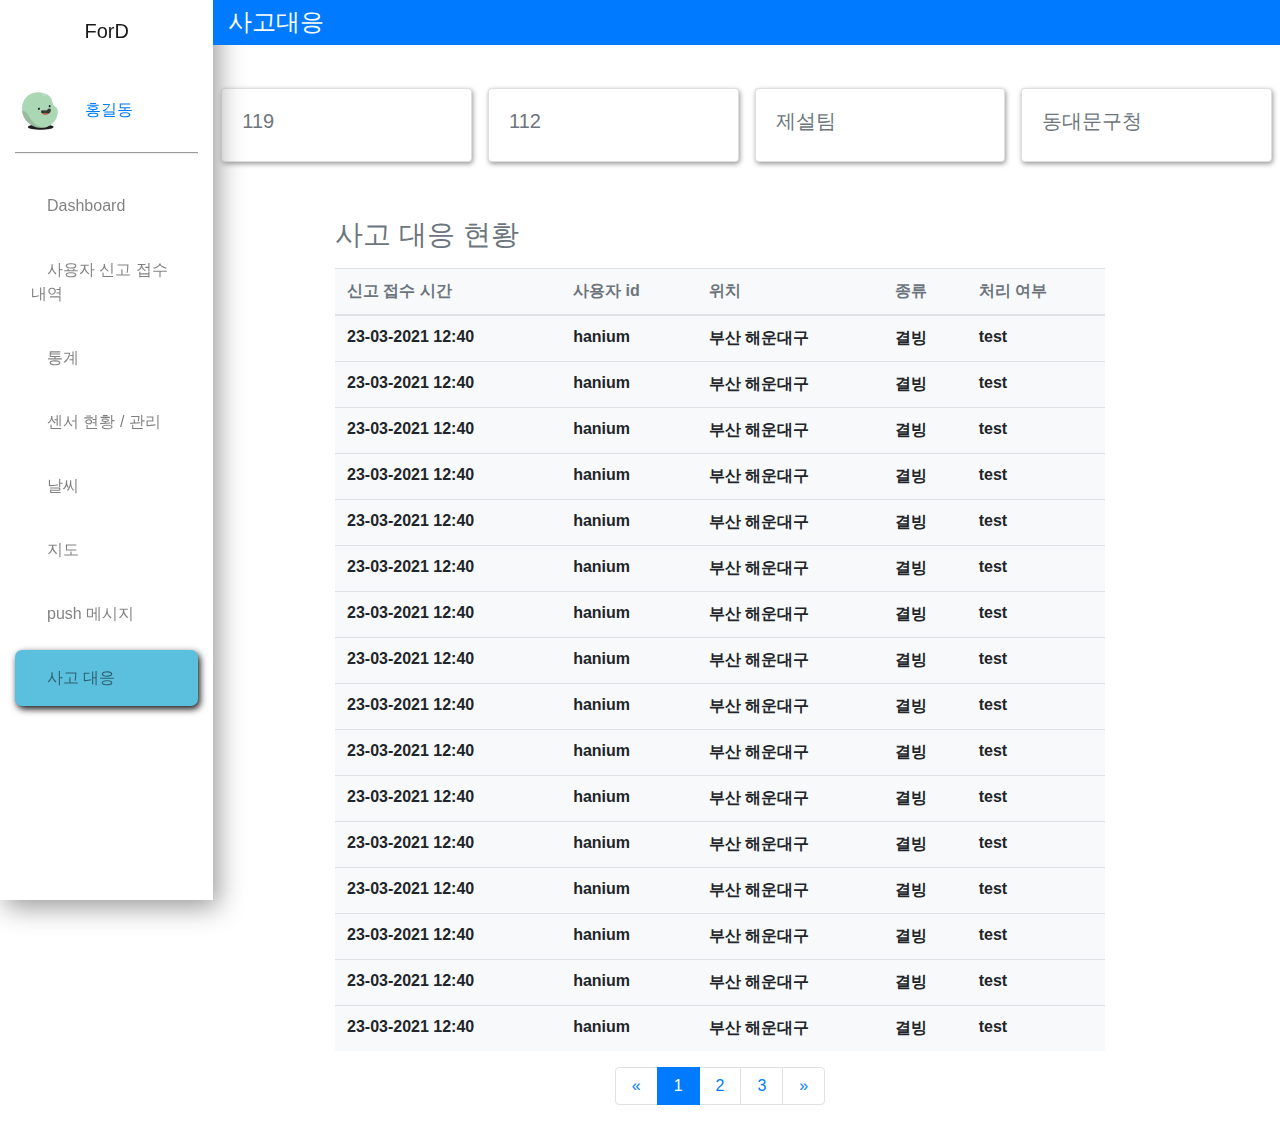
<file: src/response.html>
<!docktype html>
<html lang="kr">
  <head>
    <!-- Required meta tags -->
    <meta charset="utf-8">
    <meta name="viewport" content="width=device-width, initial-scale=1">

    <!-- Bootstrap CSS -->
    <link rel="stylesheet" href="https://maxcdn.bootstrapcdn.com/bootstrap/4.0.0/css/bootstrap.min.css" integrity="sha384-Gn5384xqQ1aoWXA+058RXPxPg6fy4IWvTNh0E263XmFcJlSAwiGgFAW/dAiS6JXm" crossorigin="anonymous">
    <link rel="stylesheet" href="https://use.fontawesome.com/releases/v5.15.4/css/all.css" integrity="sha384-DyZ88mC6Up2uqS4h/KRgHuoeGwBcD4Ng9SiP4dIRy0EXTlnuz47vAwmeGwVChigm" crossorigin="anonymous">
    <link href="style.css" rel="stylesheet">

    <title>Hello, world!</title>
  </head>
  <body>
    <nav class="navbar navbar-expand-md navbar-light">
        
        <button class="navbar-toggler ml-auto mb-2 bg-light" type="button" data-toggle="collapse" data-target="#sidebar">
            <span class="navbar-toggler-icon"></span>
        </button>

        <div class="" id="sidebar">
            <div class="container-fluid">
      
              <div class="row">
                    <div class="col-xl-2 col-lg-3 sidebar fixed-top">
                        
                        <a href="#" class="navbar-brand test-white text-center d-block mx-auto py-3 mb-4 buttom-border">ForD</a>
                        <div class="bottom-border pb-3">
                          <img src="images/profile.png" alt="" width="50" class="rounded-circle mr-3">
                          <a href="#" class="text-black">홍길동</a>
                        </div>
                        <ul class="navbar-nav flex-column mt-4">
                          <li class="nav-item">
                            <a href="index.html" class="nav-link text-black p-3 mb-2 sidebar-link">
                              <i class="fas fa-columns text-black fa-lg mr-3"></i>Dashboard
                            </a>
                          </li>

                          <li class="nav-item">
                            <a href="user.html" class="nav-link text-black p-3 mb-2">
                              <i class="fas fa-cubes text-black fa-lg mr-3"></i>사용자 신고 접수 내역
                            </a>
                          </li>

                          <li class="nav-item">
                            <a href="stats.html" class="nav-link text-black p-3 mb-2 sidebar-link">
                              <i class="far fa-chart-bar text-black fa-lg mr-3"></i>통계
                            </a>
                          </li>

                          <li class="nav-item">
                            <a href="sensor.html" class="nav-link text-black p-3 mb-2 sidebar-link">
                              <i class="fas fa-dot-circle text-black fa-lg mr-3"></i>센서 현황 / 관리
                            </a>
                          </li>

                          <li class="nav-item">
                            <a href="weather.html" class="nav-link text-black p-3 mb-2 sidebar-link">
                              <i class="fas fa-icicles text-black fa-lg mr-3"></i>날씨
                            </a>
                          </li>

                          <li class="nav-item">
                            <a href="map.html" class="nav-link text-black p-3 mb-2 sidebar-link">
                              <i class="far fa-map text-black fa-lg mr-3"></i>지도
                            </a>
                          </li>

                          <li class="nav-item">
                            <a href="push.html" class="nav-link text-black p-3 mb-2 sidebar-link">
                              <i class="far fa-envelope-open text-black fa-lg mr-3"></i>push 메시지
                            </a>
                          </li>

                          <li class="nav-item">
                            <a href="response.html" class="nav-link text-black p-3 mb-2 sidebar-link current">
                              <i class="fas fa-headset text-black fa-lg mr-3"></i>사고 대응
                            </a>
                          </li>
                        </ul>
                      </div>
                      <div class="col-xl-10 col-lg-10 ml-auto bg-primary fixed-top py-2 top-navbar">
                        <div class="row align-items-center">
                          <div class="col-md-9">
                            <h4 class="text-white text-uppercase mb-0">사고대응</h4>
                          </div>
                          <div class="col-md-3">
                            <ul class="navbar-nav">
                              <li class="nav-item ml-auto"><a href="#" class="nav-link" data-toggle="modal" data-target="#sign-out"><i class="fas fa-sign-out-alt text-white fa-lg"></i></a></li>
                            </ul>
                          </div>
                        </div>
                      </div>
              </div>
            </div>
        </div>
    </nav>

    <!-- 긴급연락망 -->
    <section>
      <div class="container-fluid">
        <div class="row">
          <div class="col-xl-10 col-lg-9 col-md-8 ml-auto">
            <div class="row pt-md-5 mt-md-3 mb-5">
              <div class="col-xl-3 col-sm-6 p-2">
                <div class="card card-common">
                  <div class="card-body">
                    <div class="d-flex justify-content-between">
                      <div class="text-left text-secondary">
                        <h5>119</h5>
                      </div>
                      <div class="text-right text-secondary">
                        <i class="far fa-comment-alt"></i> <i class="fas fa-phone"></i>
                      </div>
                    </div>
                  </div>
                </div>
              </div>

              <div class="col-xl-3 col-sm-6 p-2">
                <div class="card card-common">
                  <div class="card-body">
                    <div class="d-flex justify-content-between">
                      <div class="text-left text-secondary">
                        <h5>112</h5>
                      </div>
                      <div class="text-right text-secondary">
                        <i class="far fa-comment-alt"></i> <i class="fas fa-phone"></i>
                      </div>
                    </div>
                  </div>
                </div>
              </div>

              <div class="col-xl-3 col-sm-6 p-2">
                <div class="card card-common">
                  <div class="card-body">
                    <div class="d-flex justify-content-between">
                      <div class="text-left text-secondary">
                        <h5>제설팀</h5>
                      </div>
                      <div class="text-right text-secondary">
                        <i class="far fa-comment-alt"></i> <i class="fas fa-phone"></i>
                      </div>
                    </div>
                  </div>
                </div>
              </div>

              <div class="col-xl-3 col-sm-6 p-2">
                <div class="card card-common">
                  <div class="card-body">
                    <div class="d-flex justify-content-between">
                      <div class="text-left text-secondary">
                        <h5>동대문구청</h5>
                      </div>
                      <div class="text-right text-secondary">
                        <i class="far fa-comment-alt"></i> <i class="fas fa-phone"></i>
                      </div>
                    </div>
                  </div>
                </div>
              </div>
            </div>
          </div>
        </div>
      </div>
    </section>


    <!-- 사용자 신고 내역 -->
    <section>
      <div class="container-fluid">
        <div class="row">
          <div class="col-x1-10 col-lg-9 col-md-8 ml-auto">
            <div class="row">
              <div class="col-10">
                <h3 class="text-muted text-left mb-3">사고 대응 현황</h3>
                <table class="table bg-light text-left">
                  <thead>
                    <tr class="text-muted">
                      <th>신고 접수 시간</th>
                      <th>사용자 id</th>
                      <th>위치</th>
                      <th>종류</th>
                      <th>처리 여부</th>
                    </tr>
                  </thead>
                  <tbody>

                    <tr>
                        <th>23-03-2021 12:40</th>
                        <th>hanium</th>
                        <th>부산 해운대구</th>
                        <th>결빙</th>
                        <th>test</th>
                    </tr>

                    <tr>
                        <th>23-03-2021 12:40</th>
                        <th>hanium</th>
                        <th>부산 해운대구</th>
                        <th>결빙</th>
                        <th>test</th>
                    </tr>

                    <tr>
                        <th>23-03-2021 12:40</th>
                        <th>hanium</th>
                        <th>부산 해운대구</th>
                        <th>결빙</th>
                        <th>test</th>
                    </tr>

                    <tr>
                        <th>23-03-2021 12:40</th>
                        <th>hanium</th>
                        <th>부산 해운대구</th>
                        <th>결빙</th>
                        <th>test</th>
                    </tr>

                    <tr>
                        <th>23-03-2021 12:40</th>
                        <th>hanium</th>
                        <th>부산 해운대구</th>
                        <th>결빙</th>
                        <th>test</th>
                    </tr>

                    <tr>
                        <th>23-03-2021 12:40</th>
                        <th>hanium</th>
                        <th>부산 해운대구</th>
                        <th>결빙</th>
                        <th>test</th>
                    </tr>

                    <tr>
                        <th>23-03-2021 12:40</th>
                        <th>hanium</th>
                        <th>부산 해운대구</th>
                        <th>결빙</th>
                        <th>test</th>
                    </tr>

                    <tr>
                        <th>23-03-2021 12:40</th>
                        <th>hanium</th>
                        <th>부산 해운대구</th>
                        <th>결빙</th>
                        <th>test</th>
                    </tr>

                    <tr>
                        <th>23-03-2021 12:40</th>
                        <th>hanium</th>
                        <th>부산 해운대구</th>
                        <th>결빙</th>
                        <th>test</th>
                    </tr>

                    <tr>
                        <th>23-03-2021 12:40</th>
                        <th>hanium</th>
                        <th>부산 해운대구</th>
                        <th>결빙</th>
                        <th>test</th>
                    </tr>

                    <tr>
                        <th>23-03-2021 12:40</th>
                        <th>hanium</th>
                        <th>부산 해운대구</th>
                        <th>결빙</th>
                        <th>test</th>
                    </tr>

                    <tr>
                        <th>23-03-2021 12:40</th>
                        <th>hanium</th>
                        <th>부산 해운대구</th>
                        <th>결빙</th>
                        <th>test</th>
                    </tr>

                    <tr>
                        <th>23-03-2021 12:40</th>
                        <th>hanium</th>
                        <th>부산 해운대구</th>
                        <th>결빙</th>
                        <th>test</th>
                    </tr>

                    <tr>
                        <th>23-03-2021 12:40</th>
                        <th>hanium</th>
                        <th>부산 해운대구</th>
                        <th>결빙</th>
                        <th>test</th>
                    </tr>

                    <tr>
                        <th>23-03-2021 12:40</th>
                        <th>hanium</th>
                        <th>부산 해운대구</th>
                        <th>결빙</th>
                        <th>test</th>
                    </tr>

                    <tr>
                        <th>23-03-2021 12:40</th>
                        <th>hanium</th>
                        <th>부산 해운대구</th>
                        <th>결빙</th>
                        <th>test</th>
                    </tr>

                  </tbody>
                </table>

                <!-- 페이지네이션 -->
                <nav>
                  <ul class="pagination justify-content-center">
                    <li class="page-item">
                      <a href="#" class="page-link py-2 px-3">
                        <span>&laquo;</span>
                      </a>
                    </li>

                    <li class="page-item active">
                      <a href="#" class="page-link py-2 px-3">1</a>
                    </li>
                    <li class="page-item">
                      <a href="#" class="page-link py-2 px-3">2</a>
                    </li>
                    <li class="page-item">
                      <a href="#" class="page-link py-2 px-3">3</a>
                    </li>

                    <li class="page-item">
                      <a href="#" class="page-link py-2 px-3">
                        <span>&raquo;</span>
                      </a>
                    </li>
                  </ul>
                </nav>
              </div>
            </div>
          </div>
        </div>
      </div>
    </section>



    <!-- 로그아웃 팝업 -->
    <div class="modal fade" id="sign-out">
      <div class="modal-dialog">
        <div class="modal-content">
          <div class="modal-header">
            <h4 class="modal-title">로그아웃 하시겠습니까?</h4>
            <button type="button" class="close" data-dismiss="modal">&times;</button>
          </div>
          <div class="modal-body">
            Ford 관리자 페이지에서 로그아웃합니다.
          </div>
          <div class="modal-footer">
            <button type="button" class="btn btn-success" data-dismiss="model">아니요</button>
            <button type="button" class="btn btn-danger" data-dismiss="model">로그아웃</button>
          </div>
        </div>
      </div>
    </div>

    
    <script src="https://code.jquery.com/jquery-3.2.1.slim.min.js" integrity="sha384-KJ3o2DKtIkvYIK3UENzmM7KCkRr/rE9/Qpg6aAZGJwFDMVNA/GpGFF93hXpG5KkN" crossorigin="anonymous"></script>
    <script src="https://cdnjs.cloudflare.com/ajax/libs/popper.js/1.12.9/umd/popper.min.js" integrity="sha384-ApNbgh9B+Y1QKtv3Rn7W3mgPxhU9K/ScQsAP7hUibX39j7fakFPskvXusvfa0b4Q" crossorigin="anonymous"></script>
    <script src="https://maxcdn.bootstrapcdn.com/bootstrap/4.0.0/js/bootstrap.min.js" integrity="sha384-JZR6Spejh4U02d8jOt6vLEHfe/JQGiRRSQQxSfFWpi1MquVdAyjUar5+76PVCmYl" crossorigin="anonymous"></script>
    <script src="script.js"></script>
  </body>
</html>
</file>
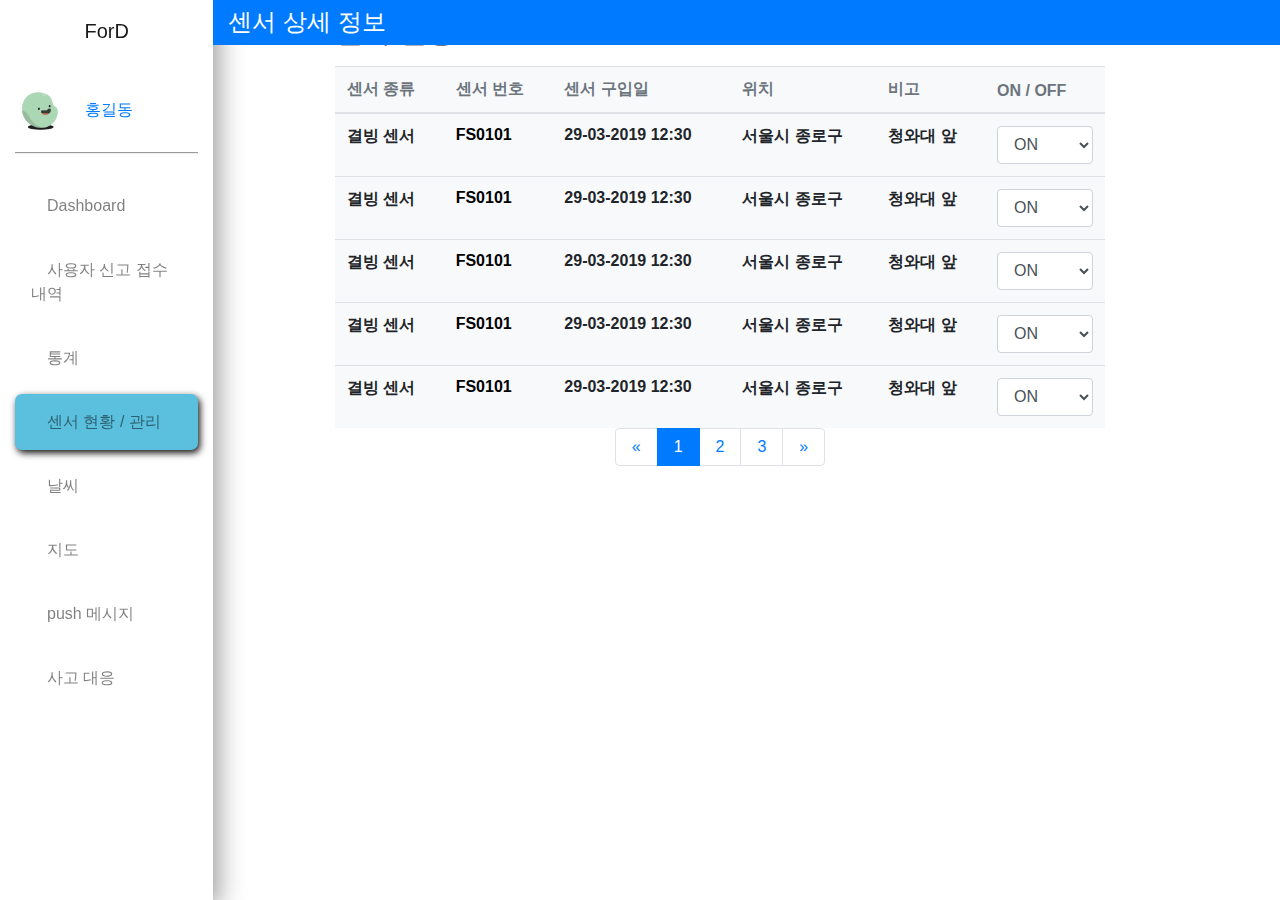
<file: src/sensor.html>
<!docktype html>
<html lang="kr">
  <head>
    <meta charset="utf-8">
    <meta name="viewport" content="width=device-width, initial-scale=1">

    <link rel="stylesheet" href="https://maxcdn.bootstrapcdn.com/bootstrap/4.0.0/css/bootstrap.min.css" integrity="sha384-Gn5384xqQ1aoWXA+058RXPxPg6fy4IWvTNh0E263XmFcJlSAwiGgFAW/dAiS6JXm" crossorigin="anonymous">
    <link rel="stylesheet" href="https://use.fontawesome.com/releases/v5.15.4/css/all.css" integrity="sha384-DyZ88mC6Up2uqS4h/KRgHuoeGwBcD4Ng9SiP4dIRy0EXTlnuz47vAwmeGwVChigm" crossorigin="anonymous">
    <link href="style.css" rel="stylesheet">
    <script type="text/javascript" src="//dapi.kakao.com/v2/maps/sdk.js?appkey=aae45cbbe7a419e7f13d5147b2dcc068"></script>
    <script>
		var container = document.getElementById('map');
		var options = {
			center: new kakao.maps.LatLng(33.450701, 126.570667),
			level: 3
		};

		var map = new kakao.maps.Map(container, options);
	</script>
    <title>Hello, world!</title>
  </head>
  <body>
    <nav class="navbar navbar-expand-md navbar-light">
        
        <button class="navbar-toggler ml-auto mb-2 bg-light" type="button" data-toggle="collapse" data-target="#sidebar">
            <span class="navbar-toggler-icon"></span>
        </button>

        <div class="" id="sidebar">
            <div class="container-fluid">
      
              <div class="row">
                    <div class="col-xl-2 col-lg-3 sidebar fixed-top">
                        
                        <a href="#" class="navbar-brand test-white text-center d-block mx-auto py-3 mb-4 buttom-border">ForD</a>
                        <div class="bottom-border pb-3">
                          <img src="images/profile.png" alt="" width="50" class="rounded-circle mr-3">
                          <a href="#" class="text-black">홍길동</a>
                        </div>
                        <ul class="navbar-nav flex-column mt-4">
                          <li class="nav-item">
                            <a href="index.html" class="nav-link text-black p-3 mb-2 sidebar-link">
                              <i class="fas fa-columns text-black fa-lg mr-3"></i>Dashboard
                            </a>
                          </li>

                          <li class="nav-item">
                            <a href="user.html" class="nav-link text-black p-3 mb-2 sidebar-link">
                              <i class="fas fa-cubes text-black fa-lg mr-3"></i>사용자 신고 접수 내역
                            </a>
                          </li>

                          <li class="nav-item">
                            <a href="stats.html" class="nav-link text-black p-3 mb-2 sidebar-link">
                              <i class="far fa-chart-bar text-black fa-lg mr-3"></i>통계
                            </a>
                          </li>

                          <li class="nav-item">
                            <a href="sensor.html" class="nav-link text-black p-3 mb-2 current">
                              <i class="fas fa-dot-circle text-black fa-lg mr-3"></i>센서 현황 / 관리
                            </a>
                          </li>

                          <li class="nav-item">
                            <a href="weather.html" class="nav-link text-black p-3 mb-2 sidebar-link">
                              <i class="fas fa-icicles text-black fa-lg mr-3"></i>날씨
                            </a>
                          </li>

                          <li class="nav-item">
                            <a href="map.html" class="nav-link text-black p-3 mb-2 sidebar-link">
                              <i class="far fa-map text-black fa-lg mr-3"></i>지도
                            </a>
                          </li>

                          <li class="nav-item">
                            <a href="push.html" class="nav-link text-black p-3 mb-2 sidebar-link">
                              <i class="far fa-envelope-open text-black fa-lg mr-3"></i>push 메시지
                            </a>
                          </li>

                          <li class="nav-item">
                            <a href="response.html" class="nav-link text-black p-3 mb-2 sidebar-link">
                              <i class="fas fa-headset text-black fa-lg mr-3"></i>사고 대응
                            </a>
                          </li>
                        </ul>
                      </div>
                      <div class="col-xl-10 col-lg-10 ml-auto bg-primary fixed-top py-2 top-navbar">
                        <div class="row align-items-center">
                          <div class="col-md-9">
                            <h4 class="text-white text-uppercase mb-0">센서 상세 정보</h4>
                          </div>
                          <div class="col-md-3">
                            <ul class="navbar-nav">
                              <li class="nav-item ml-auto"><a href="#" class="nav-link" data-toggle="modal" data-target="#sign-out"><i class="fas fa-sign-out-alt text-white fa-lg"></i></a></li>
                            </ul>
                          </div>
                        </div>
                      </div>
              </div>
            </div>
        </div>
    </nav>

    <!-- 센서 현황  -->
    <section>
        <div class="container-fluid">
          <div class="row">
            <div class="col-x1-10 col-lg-9 col-md-8 ml-auto">
              <div class="row">
                <div class="col-10">
                  <h3 class="text-muted text-left mb-3">센서 현황</h3>

                  <table class="table bg-light text-left" style="margin:auto; text-align:center;">
                    <thead>
                      <tr class="text-muted">
                        <th>센서 종류</th>
                        <th>센서 번호</th>
                        <th>센서 구입일</th>
                        <th>위치</th>
                        <th>비고</th>
                        <th>ON / OFF</th>
                      </tr>
                    </thead>
                    <tbody>

                      <tr>
                          <th>결빙 센서</th>
                          <th><a href="getSensorInfo.html" style="color:black;">FS0101</a></th>
                          <th>29-03-2019 12:30</th>
                          <th>서울시 종로구</th>
                          <th>청와대 앞</th>                        
                          <th>
                            <select class="form-select form-control" list="datalistOptions">
                                <option selected>ON</option>
                                <option value="1">ON</option>
                                <option value="2">OFF</option>
                            </select>
                          </th>
                      </tr>

                      <tr>
                        <th>결빙 센서</th>
                        <th><a href="getSensorInfo.html" style="color:black;">FS0101</a></th>
                        <th>29-03-2019 12:30</th>
                        <th>서울시 종로구</th>
                        <th>청와대 앞</th>                        
                        <th>
                          <select class="form-select form-control" list="datalistOptions">
                              <option selected>ON</option>
                              <option value="1">ON</option>
                              <option value="2">OFF</option>
                          </select>
                        </th>
                    </tr>

                    <tr>
                        <th>결빙 센서</th>
                        <th><a href="getSensorInfo.html" style="color:black;">FS0101</a></th>
                        <th>29-03-2019 12:30</th>
                        <th>서울시 종로구</th>
                        <th>청와대 앞</th>                        
                        <th>
                          <select class="form-select form-control" list="datalistOptions">
                              <option selected>ON</option>
                              <option value="1">ON</option>
                              <option value="2">OFF</option>
                          </select>
                        </th>
                    </tr>

                    <tr>
                        <th>결빙 센서</th>
                        <th><a href="getSensorInfo.html" style="color:black;">FS0101</a></th>
                        <th>29-03-2019 12:30</th>
                        <th>서울시 종로구</th>
                        <th>청와대 앞</th>                        
                        <th>
                          <select class="form-select form-control" list="datalistOptions">
                              <option selected>ON</option>
                              <option value="1">ON</option>
                              <option value="2">OFF</option>
                          </select>
                        </th>
                    </tr>

                    <tr>
                        <th>결빙 센서</th>
                        <th><a href="getSensorInfo.html" style="color:black;">FS0101</a></th>
                        <th>29-03-2019 12:30</th>
                        <th>서울시 종로구</th>
                        <th>청와대 앞</th>                        
                        <th>
                          <select class="form-select form-control" list="datalistOptions">
                              <option selected>ON</option>
                              <option value="1">ON</option>
                              <option value="2">OFF</option>
                          </select>
                        </th>
                    </tr>

                    </tbody>
                  </table>

                <!-- 페이지네이션 -->
                <nav>
                  <ul class="pagination justify-content-center">
                    <li class="page-item">
                      <a href="#" class="page-link py-2 px-3">
                        <span>&laquo;</span>
                      </a>
                    </li>

                    <li class="page-item active">
                      <a href="#" class="page-link py-2 px-3">1</a>
                    </li>
                    <li class="page-item">
                      <a href="#" class="page-link py-2 px-3">2</a>
                    </li>
                    <li class="page-item">
                      <a href="#" class="page-link py-2 px-3">3</a>
                    </li>

                    <li class="page-item">
                      <a href="#" class="page-link py-2 px-3">
                        <span>&raquo;</span>
                      </a>
                    </li>
                  </ul>
                </nav>

              </div>
            </div>
          </div>
        </div>
      </div>
    </section>

    <!-- 로그아웃 팝업 -->
    <div class="modal fade" id="sign-out">
      <div class="modal-dialog">
        <div class="modal-content">
          <div class="modal-header">
            <h4 class="modal-title">로그아웃 하시겠습니까?</h4>
            <button type="button" class="close" data-dismiss="modal">&times;</button>
          </div>
          <div class="modal-body">
            Ford 관리자 페이지에서 로그아웃합니다.
          </div>
          <div class="modal-footer">
            <button type="button" class="btn btn-success" data-dismiss="model">아니요</button>
            <button type="button" class="btn btn-danger" data-dismiss="model">로그아웃</button>
          </div>
        </div>
      </div>
    </div>

    
    <script src="https://code.jquery.com/jquery-3.2.1.slim.min.js" integrity="sha384-KJ3o2DKtIkvYIK3UENzmM7KCkRr/rE9/Qpg6aAZGJwFDMVNA/GpGFF93hXpG5KkN" crossorigin="anonymous"></script>
    <script src="https://cdnjs.cloudflare.com/ajax/libs/popper.js/1.12.9/umd/popper.min.js" integrity="sha384-ApNbgh9B+Y1QKtv3Rn7W3mgPxhU9K/ScQsAP7hUibX39j7fakFPskvXusvfa0b4Q" crossorigin="anonymous"></script>
    <script src="https://maxcdn.bootstrapcdn.com/bootstrap/4.0.0/js/bootstrap.min.js" integrity="sha384-JZR6Spejh4U02d8jOt6vLEHfe/JQGiRRSQQxSfFWpi1MquVdAyjUar5+76PVCmYl" crossorigin="anonymous"></script>
    <script src="script.js"></script>
    <script type="text/javascript">
        $(function () { 
            $('#datetimepicker1').datetimepicker({ format: 'L'}); 
            $('#datetimepicker2').datetimepicker({ 
                format: 'L', 
                useCurrent: false
            });
            $("#datetimepicker1").on("change.datetimepicker", function (e) { 
                $('#datetimepicker2').datetimepicker('minDate', e.date); 
            }); 
            $("#datetimepicker2").on("change.datetimepicker", function (e) { 
                $('#datetimepicker1').datetimepicker('maxDate', e.date); 
            }); 
        }); 
    </script>
  </body>
</html>
</file>
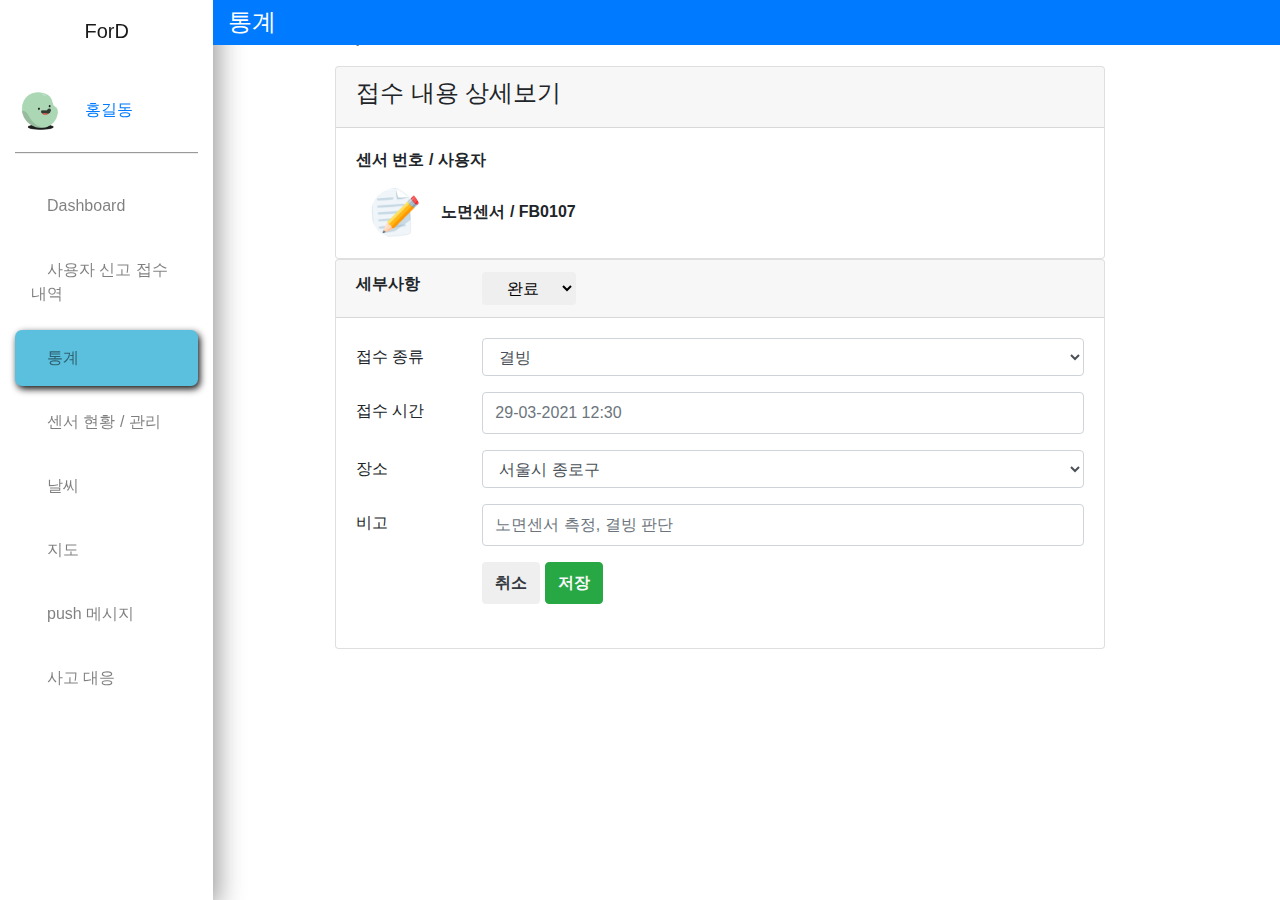
<file: src/stats_detail.html>
<!docktype html>
<html lang="kr">
  <head>
    <meta charset="utf-8">
    <meta name="viewport" content="width=device-width, initial-scale=1">

    <link rel="stylesheet" href="https://maxcdn.bootstrapcdn.com/bootstrap/4.0.0/css/bootstrap.min.css" integrity="sha384-Gn5384xqQ1aoWXA+058RXPxPg6fy4IWvTNh0E263XmFcJlSAwiGgFAW/dAiS6JXm" crossorigin="anonymous">
    <link rel="stylesheet" href="https://use.fontawesome.com/releases/v5.15.4/css/all.css" integrity="sha384-DyZ88mC6Up2uqS4h/KRgHuoeGwBcD4Ng9SiP4dIRy0EXTlnuz47vAwmeGwVChigm" crossorigin="anonymous">
    <link href="style.css" rel="stylesheet">
    <script type="text/javascript" src="//dapi.kakao.com/v2/maps/sdk.js?appkey=aae45cbbe7a419e7f13d5147b2dcc068"></script>
    <script>
		var container = document.getElementById('map');
		var options = {
			center: new kakao.maps.LatLng(33.450701, 126.570667),
			level: 3
		};

		var map = new kakao.maps.Map(container, options);
	  </script>
    <title>Hello, world!</title>
  </head>
  <body>
    <nav class="navbar navbar-expand-md navbar-light">
        
        <button class="navbar-toggler ml-auto mb-2 bg-light" type="button" data-toggle="collapse" data-target="#sidebar">
            <span class="navbar-toggler-icon"></span>
        </button>

        <div class="" id="sidebar">
            <div class="container-fluid">
      
              <div class="row">
                    <div class="col-xl-2 col-lg-3 sidebar fixed-top">
                        
                        <a href="#" class="navbar-brand test-white text-center d-block mx-auto py-3 mb-4 buttom-border">ForD</a>
                        <div class="bottom-border pb-3">
                          <img src="images/profile.png" alt="" width="50" class="rounded-circle mr-3">
                          <a href="#" class="text-black">홍길동</a>
                        </div>
                        <ul class="navbar-nav flex-column mt-4">
                          <li class="nav-item">
                            <a href="index.html" class="nav-link text-black p-3 mb-2 sidebar-link">
                              <i class="fas fa-columns text-black fa-lg mr-3"></i>Dashboard
                            </a>
                          </li>

                          <li class="nav-item">
                            <a href="user.html" class="nav-link text-black p-3 mb-2 sidebar-link">
                              <i class="fas fa-cubes text-black fa-lg mr-3"></i>사용자 신고 접수 내역
                            </a>
                          </li>

                          <li class="nav-item">
                            <a href="stats.html" class="nav-link text-black p-3 mb-2 sidebar-link current">
                              <i class="far fa-chart-bar text-black fa-lg mr-3"></i>통계
                            </a>
                          </li>

                          <li class="nav-item">
                            <a href="sensor.html" class="nav-link text-black p-3 mb-2 sidebar-link">
                              <i class="fas fa-dot-circle text-black fa-lg mr-3"></i>센서 현황 / 관리
                            </a>
                          </li>

                          <li class="nav-item">
                            <a href="weather.html" class="nav-link text-black p-3 mb-2 sidebar-link">
                              <i class="fas fa-icicles text-black fa-lg mr-3"></i>날씨
                            </a>
                          </li>

                          <li class="nav-item">
                            <a href="map.html" class="nav-link text-black p-3 mb-2">
                              <i class="far fa-map text-black fa-lg mr-3"></i>지도
                            </a>
                          </li>

                          <li class="nav-item">
                            <a href="push.html" class="nav-link text-black p-3 mb-2 sidebar-link">
                              <i class="far fa-envelope-open text-black fa-lg mr-3"></i>push 메시지
                            </a>
                          </li>

                          <li class="nav-item">
                            <a href="response.html" class="nav-link text-black p-3 mb-2 sidebar-link">
                              <i class="fas fa-headset text-black fa-lg mr-3"></i>사고 대응
                            </a>
                          </li>
                        </ul>
                      </div>
                      <div class="col-xl-10 col-lg-10 ml-auto bg-primary fixed-top py-2 top-navbar">
                        <div class="row align-items-center">
                          <div class="col-md-9">
                            <h4 class="text-white text-uppercase mb-0">통계</h4>
                          </div>
                          <div class="col-md-3">
                            <ul class="navbar-nav">
                              <li class="nav-item ml-auto"><a href="#" class="nav-link" data-toggle="modal" data-target="#sign-out"><i class="fas fa-sign-out-alt text-white fa-lg"></i></a></li>
                            </ul>
                          </div>
                        </div>
                      </div>
              </div>
            </div>
        </div>
    </nav>

    <section>
        <div class="container-fluid">
          <div class="row">
            <div class="col-x1-10 col-lg-9 col-md-8 ml-auto">
              <div class="row">
                <div class="col-xl-10">
                  <h3 class="text-muted text-left mb-3">지도</h3>
                  <div>
                    <div class="card">
                        <div class="card-header">
                            <h4>접수 내용 상세보기</h4>
                        </div>
                        <div class="card-body">
                            <b>센서 번호 / 사용자</b>
                            <div class="container">
                                <div class="mt-3 row">
                                    <div class="col-10">
                                        <img src="images/memo.png" alt="" width="50" class="rounded-circle mr-3">
                                        <b>노면센서 / FB0107</b>
                                    </div>
                                </div>
                            </div>
                        </div>
                    </div>

                    <div class="card">
                        <div class="card-header">
                            <div class="row">
                                <div class="col-sm-2"><b>세부사항</b></div>
                                <div class="col-sm-10">
                                    <select class="btn btn-Default form-select" id="inputGroupSelect01">
                                    <option selected>완료</option>
                                    <option value="1">미완료</option>
                                    <option value="2">보류</option>
                                    </select>
                                </div>
                            </div>
                        </div>
                        
                        <div class="card-body">
                            <div class="mb-3 row">
                                <label class="col-sm-2 col-form-label">접수 종류</label>
                                <div class="col-sm-10">
                                    <select class="form-select form-control" list="datalistOptions">
                                        <option selected>결빙</option>
                                        <option value="1">도로파임</option>
                                        <option value="2">안개</option>
                                        <option value="3">기타</option>
                                    </select>
                                </div>
                            </div>
                            <!-- 줄
                            <div class="row">
                                <div class="col">
                                    <hr>
                                </div>
                            </div> -->
                            <div class="row">
                                <label class="col-sm-2 col-form-label">접수 시간</label>
                                <div class="col-sm-10">
                                    <input type="text" class="form-control py-2 mb-3" placeholder="29-03-2021 12:30">
                                </div>
                            </div>
                            <div class="mb-3 row">
                                <label class="col-sm-2 col-form-label">장소</label>
                                <div class="col-sm-10">
                                    <select class="form-select form-control" list="datalistOptions">
                                        <option selected>서울시 종로구</option>
                                        <option value="1">부산시 해운대구</option>
                                        <option value="2">Starbucks KL</option>
                                        <option value="3">기타</option>
                                    </select>
                                </div>
                            </div>
                            <div class="row">
                                <label class="col-sm-2 col-form-label">비고</label>
                                <div class="col-sm-10">
                                    <input type="text" class="form-control py-2 mb-3" placeholder="노면센서 측정, 결빙 판단">
                                </div>
                            </div>
                            <div class="mb-3 row">
                                <label class="col-sm-2 col-form-label"></label>
                                <div class="col-sm-10">
                                    <a href="#" data-toggle="modal" data-target="#cancel-add-push"><button type="button" class="btn text-uppercase font-weight-bold text-dark py-2 mb-2"><i class="fas fa-times text-dark"></i>    취소</button></a>
                                    <button type="button" class="btn btn-success text-uppercase font-weight-bold text-light py-2 mb-2"><i class="far fa-save text-light"></i>   저장</button>
                                </div>
                            </div>
                        </div>
                    </div>
                  </div>
                </div>
              </div>
            </div>
          </div>
        </div>
    </section>

    <!-- 센서 등록 취소 시 팝업 -->
    <div class="modal fade" id="cancel-add-push">
        <div class="modal-dialog">
          <div class="modal-content">
            <div class="modal-header">
              <h4 class="modal-title">작성을 멈추시겠습니까?</h4>
              <button type="button" class="close" data-dismiss="modal">&times;</button>
            </div>
            <div class="modal-body">
              작성하던 센서 정보가 사라집니다.
              그래도 정말 작성을 멈추시겠습니까?
            </div>
            <div class="modal-footer">
              <button type="button" class="btn btn-success" data-dismiss="model">아니요</button>
              <a href="stats.html"><button type="button" class="btn btn-danger" data-dismiss="model">작성 그만하기</button></a>
            </div>
          </div>
        </div>
      </div>

    <!-- 로그아웃 팝업 -->
    <div class="modal fade" id="sign-out">
      <div class="modal-dialog">
        <div class="modal-content">
          <div class="modal-header">
            <h4 class="modal-title">로그아웃 하시겠습니까?</h4>
            <button type="button" class="close" data-dismiss="modal">&times;</button>
          </div>
          <div class="modal-body">
            Ford 관리자 페이지에서 로그아웃합니다.
          </div>
          <div class="modal-footer">
            <button type="button" class="btn btn-success" data-dismiss="model">아니요</button>
            <button type="button" class="btn btn-danger" data-dismiss="model">로그아웃</button>
          </div>
        </div>
      </div>
    </div>

    
    <script src="https://code.jquery.com/jquery-3.2.1.slim.min.js" integrity="sha384-KJ3o2DKtIkvYIK3UENzmM7KCkRr/rE9/Qpg6aAZGJwFDMVNA/GpGFF93hXpG5KkN" crossorigin="anonymous"></script>
    <script src="https://cdnjs.cloudflare.com/ajax/libs/popper.js/1.12.9/umd/popper.min.js" integrity="sha384-ApNbgh9B+Y1QKtv3Rn7W3mgPxhU9K/ScQsAP7hUibX39j7fakFPskvXusvfa0b4Q" crossorigin="anonymous"></script>
    <script src="https://maxcdn.bootstrapcdn.com/bootstrap/4.0.0/js/bootstrap.min.js" integrity="sha384-JZR6Spejh4U02d8jOt6vLEHfe/JQGiRRSQQxSfFWpi1MquVdAyjUar5+76PVCmYl" crossorigin="anonymous"></script>
    <script src="script.js"></script>
    <script type="text/javascript">
        $(function () { 
            $("#datetimepicker2").on("change.datetimepicker", function (e) { 
                $('#datetimepicker1').datetimepicker('maxDate', e.date); 
            }); 
        }); 
        $(function(){
        $('#datetimepicker1').datetimepicker({
           format: "dd.mm.yyyy",
           todayBtn: "linked",
           language: "de"
        });
    });
    </script>
    
  </body>
</html>
</file>
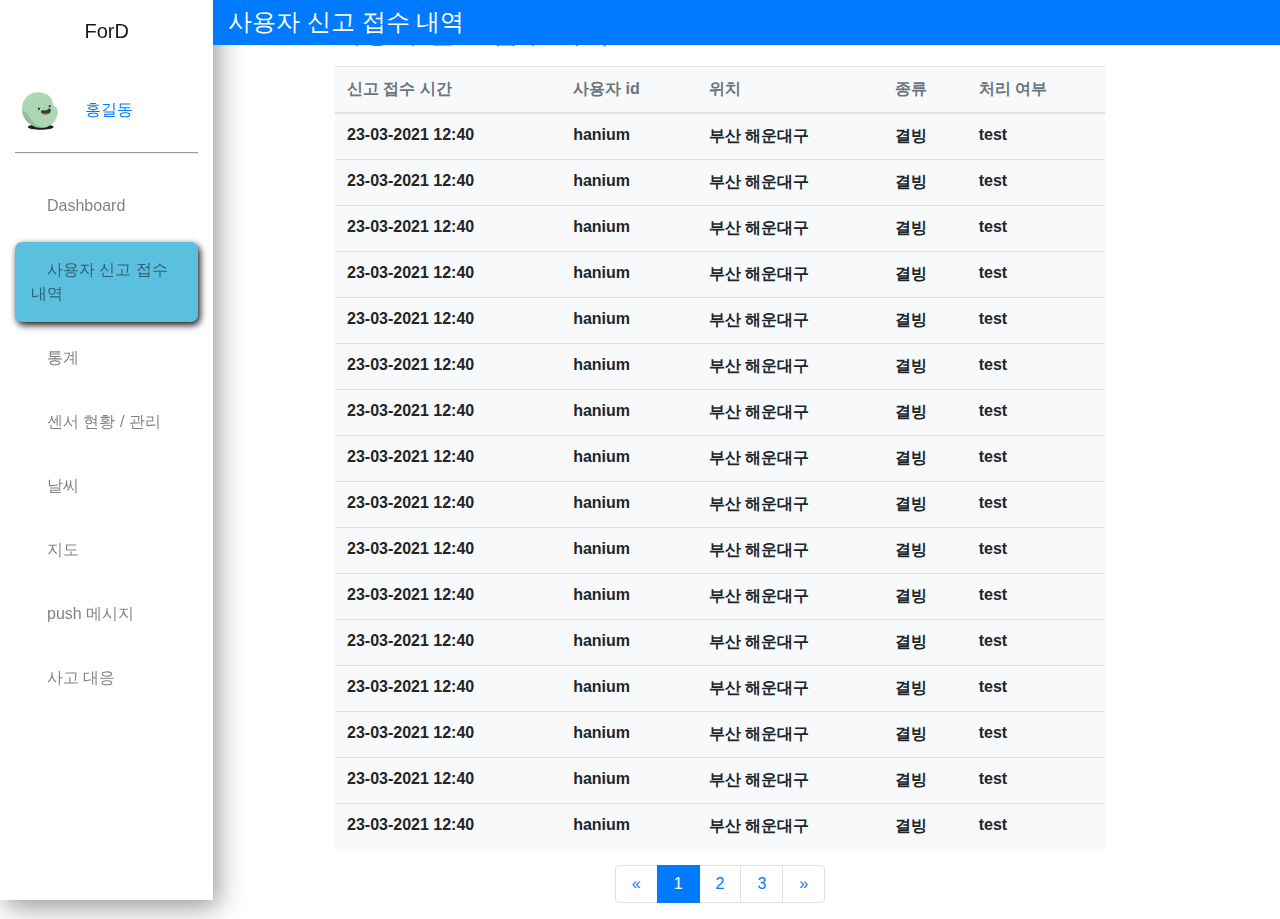
<file: src/user.html>
<!docktype html>
<html lang="kr">
  <head>
    <!-- Required meta tags -->
    <meta charset="utf-8">
    <meta name="viewport" content="width=device-width, initial-scale=1">

    <!-- Bootstrap CSS -->
    <link rel="stylesheet" href="https://maxcdn.bootstrapcdn.com/bootstrap/4.0.0/css/bootstrap.min.css" integrity="sha384-Gn5384xqQ1aoWXA+058RXPxPg6fy4IWvTNh0E263XmFcJlSAwiGgFAW/dAiS6JXm" crossorigin="anonymous">
    <link rel="stylesheet" href="https://use.fontawesome.com/releases/v5.15.4/css/all.css" integrity="sha384-DyZ88mC6Up2uqS4h/KRgHuoeGwBcD4Ng9SiP4dIRy0EXTlnuz47vAwmeGwVChigm" crossorigin="anonymous">
    <link href="style.css" rel="stylesheet">

    <title>Hello, world!</title>
  </head>
  <body>
    <nav class="navbar navbar-expand-md navbar-light">
        
        <button class="navbar-toggler ml-auto mb-2 bg-light" type="button" data-toggle="collapse" data-target="#sidebar">
            <span class="navbar-toggler-icon"></span>
        </button>

        <div class="" id="sidebar">
            <div class="container-fluid">
      
              <div class="row">
                    <div class="col-xl-2 col-lg-3 sidebar fixed-top">
                        
                        <a href="#" class="navbar-brand test-white text-center d-block mx-auto py-3 mb-4 buttom-border">ForD</a>
                        <div class="bottom-border pb-3">
                          <img src="images/profile.png" alt="" width="50" class="rounded-circle mr-3">
                          <a href="#" class="text-black">홍길동</a>
                        </div>
                        <ul class="navbar-nav flex-column mt-4">
                          <li class="nav-item">
                            <a href="index.html" class="nav-link text-black p-3 mb-2 sidebar-link">
                              <i class="fas fa-columns text-black fa-lg mr-3"></i>Dashboard
                            </a>
                          </li>

                          <li class="nav-item">
                            <a href="user.html" class="nav-link text-black p-3 mb-2 current">
                              <i class="fas fa-cubes text-black fa-lg mr-3"></i>사용자 신고 접수 내역
                            </a>
                          </li>

                          <li class="nav-item">
                            <a href="stats.html" class="nav-link text-black p-3 mb-2 sidebar-link">
                              <i class="far fa-chart-bar text-black fa-lg mr-3"></i>통계
                            </a>
                          </li>

                          <li class="nav-item">
                            <a href="sensor.html" class="nav-link text-black p-3 mb-2 sidebar-link">
                              <i class="fas fa-dot-circle text-black fa-lg mr-3"></i>센서 현황 / 관리
                            </a>
                          </li>

                          <li class="nav-item">
                            <a href="weather.html" class="nav-link text-black p-3 mb-2 sidebar-link">
                              <i class="fas fa-icicles text-black fa-lg mr-3"></i>날씨
                            </a>
                          </li>

                          <li class="nav-item">
                            <a href="map.html" class="nav-link text-black p-3 mb-2 sidebar-link">
                              <i class="far fa-map text-black fa-lg mr-3"></i>지도
                            </a>
                          </li>

                          <li class="nav-item">
                            <a href="push.html" class="nav-link text-black p-3 mb-2 sidebar-link">
                              <i class="far fa-envelope-open text-black fa-lg mr-3"></i>push 메시지
                            </a>
                          </li>

                          <li class="nav-item">
                            <a href="response.html" class="nav-link text-black p-3 mb-2 sidebar-link">
                              <i class="fas fa-headset text-black fa-lg mr-3"></i>사고 대응
                            </a>
                          </li>
                        </ul>
                      </div>
                      <div class="col-xl-10 col-lg-10 ml-auto bg-primary fixed-top py-2 top-navbar">
                        <div class="row align-items-center">
                          <div class="col-md-9">
                            <h4 class="text-white text-uppercase mb-0">사용자 신고 접수 내역</h4>
                          </div>
                          <div class="col-md-3">
                            <ul class="navbar-nav">
                              <li class="nav-item ml-auto"><a href="#" class="nav-link" data-toggle="modal" data-target="#sign-out"><i class="fas fa-sign-out-alt text-white fa-lg"></i></a></li>
                            </ul>
                          </div>
                        </div>
                      </div>
              </div>
            </div>
        </div>
    </nav>

    <!-- 사용자 신고 내역 -->
    <section>
      <div class="container-fluid">
        <div class="row">
          <div class="col-x1-10 col-lg-9 col-md-8 ml-auto">
            <div class="row">
              <div class="col-10">
                <h3 class="text-muted text-left mb-3">사용자 신고 접수 내역</h3>
                <table class="table bg-light text-left">
                  <thead>
                    <tr class="text-muted">
                      <th>신고 접수 시간</th>
                      <th>사용자 id</th>
                      <th>위치</th>
                      <th>종류</th>
                      <th>처리 여부</th>
                    </tr>
                  </thead>
                  <tbody>

                    <tr>
                        <th>23-03-2021 12:40</th>
                        <th>hanium</th>
                        <th>부산 해운대구</th>
                        <th>결빙</th>
                        <th>test</th>
                    </tr>

                    <tr>
                        <th>23-03-2021 12:40</th>
                        <th>hanium</th>
                        <th>부산 해운대구</th>
                        <th>결빙</th>
                        <th>test</th>
                    </tr>

                    <tr>
                        <th>23-03-2021 12:40</th>
                        <th>hanium</th>
                        <th>부산 해운대구</th>
                        <th>결빙</th>
                        <th>test</th>
                    </tr>

                    <tr>
                        <th>23-03-2021 12:40</th>
                        <th>hanium</th>
                        <th>부산 해운대구</th>
                        <th>결빙</th>
                        <th>test</th>
                    </tr>

                    <tr>
                        <th>23-03-2021 12:40</th>
                        <th>hanium</th>
                        <th>부산 해운대구</th>
                        <th>결빙</th>
                        <th>test</th>
                    </tr>

                    <tr>
                        <th>23-03-2021 12:40</th>
                        <th>hanium</th>
                        <th>부산 해운대구</th>
                        <th>결빙</th>
                        <th>test</th>
                    </tr>

                    <tr>
                        <th>23-03-2021 12:40</th>
                        <th>hanium</th>
                        <th>부산 해운대구</th>
                        <th>결빙</th>
                        <th>test</th>
                    </tr>

                    <tr>
                        <th>23-03-2021 12:40</th>
                        <th>hanium</th>
                        <th>부산 해운대구</th>
                        <th>결빙</th>
                        <th>test</th>
                    </tr>

                    <tr>
                        <th>23-03-2021 12:40</th>
                        <th>hanium</th>
                        <th>부산 해운대구</th>
                        <th>결빙</th>
                        <th>test</th>
                    </tr>

                    <tr>
                        <th>23-03-2021 12:40</th>
                        <th>hanium</th>
                        <th>부산 해운대구</th>
                        <th>결빙</th>
                        <th>test</th>
                    </tr>

                    <tr>
                        <th>23-03-2021 12:40</th>
                        <th>hanium</th>
                        <th>부산 해운대구</th>
                        <th>결빙</th>
                        <th>test</th>
                    </tr>

                    <tr>
                        <th>23-03-2021 12:40</th>
                        <th>hanium</th>
                        <th>부산 해운대구</th>
                        <th>결빙</th>
                        <th>test</th>
                    </tr>

                    <tr>
                        <th>23-03-2021 12:40</th>
                        <th>hanium</th>
                        <th>부산 해운대구</th>
                        <th>결빙</th>
                        <th>test</th>
                    </tr>

                    <tr>
                        <th>23-03-2021 12:40</th>
                        <th>hanium</th>
                        <th>부산 해운대구</th>
                        <th>결빙</th>
                        <th>test</th>
                    </tr>

                    <tr>
                        <th>23-03-2021 12:40</th>
                        <th>hanium</th>
                        <th>부산 해운대구</th>
                        <th>결빙</th>
                        <th>test</th>
                    </tr>

                    <tr>
                        <th>23-03-2021 12:40</th>
                        <th>hanium</th>
                        <th>부산 해운대구</th>
                        <th>결빙</th>
                        <th>test</th>
                    </tr>

                  </tbody>
                </table>

                <!-- 페이지네이션 -->
                <nav>
                  <ul class="pagination justify-content-center">
                    <li class="page-item">
                      <a href="#" class="page-link py-2 px-3">
                        <span>&laquo;</span>
                      </a>
                    </li>

                    <li class="page-item active">
                      <a href="#" class="page-link py-2 px-3">1</a>
                    </li>
                    <li class="page-item">
                      <a href="#" class="page-link py-2 px-3">2</a>
                    </li>
                    <li class="page-item">
                      <a href="#" class="page-link py-2 px-3">3</a>
                    </li>

                    <li class="page-item">
                      <a href="#" class="page-link py-2 px-3">
                        <span>&raquo;</span>
                      </a>
                    </li>
                  </ul>
                </nav>
              </div>
            </div>
          </div>
        </div>
      </div>
    </section>



    <!-- 로그아웃 팝업 -->
    <div class="modal fade" id="sign-out">
      <div class="modal-dialog">
        <div class="modal-content">
          <div class="modal-header">
            <h4 class="modal-title">로그아웃 하시겠습니까?</h4>
            <button type="button" class="close" data-dismiss="modal">&times;</button>
          </div>
          <div class="modal-body">
            Ford 관리자 페이지에서 로그아웃합니다.
          </div>
          <div class="modal-footer">
            <button type="button" class="btn btn-success" data-dismiss="model">아니요</button>
            <button type="button" class="btn btn-danger" data-dismiss="model">로그아웃</button>
          </div>
        </div>
      </div>
    </div>

    
    <script src="https://code.jquery.com/jquery-3.2.1.slim.min.js" integrity="sha384-KJ3o2DKtIkvYIK3UENzmM7KCkRr/rE9/Qpg6aAZGJwFDMVNA/GpGFF93hXpG5KkN" crossorigin="anonymous"></script>
    <script src="https://cdnjs.cloudflare.com/ajax/libs/popper.js/1.12.9/umd/popper.min.js" integrity="sha384-ApNbgh9B+Y1QKtv3Rn7W3mgPxhU9K/ScQsAP7hUibX39j7fakFPskvXusvfa0b4Q" crossorigin="anonymous"></script>
    <script src="https://maxcdn.bootstrapcdn.com/bootstrap/4.0.0/js/bootstrap.min.js" integrity="sha384-JZR6Spejh4U02d8jOt6vLEHfe/JQGiRRSQQxSfFWpi1MquVdAyjUar5+76PVCmYl" crossorigin="anonymous"></script>
    <script src="script.js"></script>
  </body>
</html>
</file>
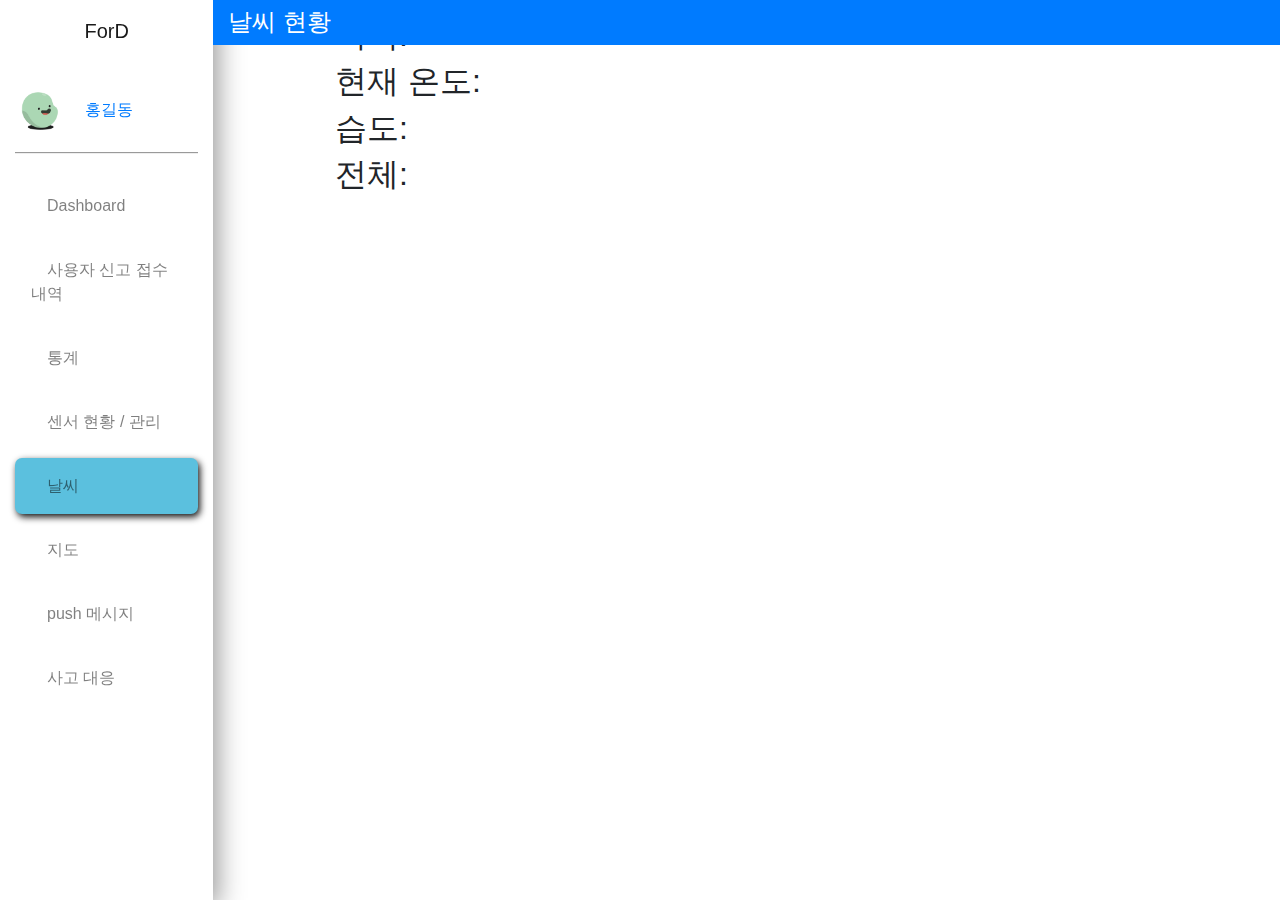
<file: src/weather.html>
<!docktype html>
<html lang="kr">
  <head>
    <!-- Required meta tags -->
    <meta charset="utf-8">
    <meta name="viewport" content="width=device-width, initial-scale=1">

    <!-- Bootstrap CSS -->
    <link rel="stylesheet" href="https://maxcdn.bootstrapcdn.com/bootstrap/4.0.0/css/bootstrap.min.css" integrity="sha384-Gn5384xqQ1aoWXA+058RXPxPg6fy4IWvTNh0E263XmFcJlSAwiGgFAW/dAiS6JXm" crossorigin="anonymous">
    <link rel="stylesheet" href="https://use.fontawesome.com/releases/v5.15.4/css/all.css" integrity="sha384-DyZ88mC6Up2uqS4h/KRgHuoeGwBcD4Ng9SiP4dIRy0EXTlnuz47vAwmeGwVChigm" crossorigin="anonymous">
    <link href="style.css" rel="stylesheet">

    <!-- 날씨위젯 불러오기 -->
    <script src="https://ajax.googleapis.com/ajax/libs/jquery/1.12.4/jquery.min.js"></script>
    <script src="weather.js"></script>
    <link href="https://fonts.googleapis.com/css?family=Share+Tech+Mono" rel="stylesheet">

    <title>Hello, world!</title>
  </head>
  <body>
    <nav class="navbar navbar-expand-md navbar-light">
        
        <button class="navbar-toggler ml-auto mb-2 bg-light" type="button" data-toggle="collapse" data-target="#sidebar">
            <span class="navbar-toggler-icon"></span>
        </button>

        <div class="" id="sidebar">
            <div class="container-fluid">
      
              <div class="row">
                    <div class="col-xl-2 col-lg-3 sidebar fixed-top">
                        
                        <a href="#" class="navbar-brand test-white text-center d-block mx-auto py-3 mb-4 buttom-border">ForD</a>
                        <div class="bottom-border pb-3">
                          <img src="images/profile.png" alt="" width="50" class="rounded-circle mr-3">
                          <a href="#" class="text-black">홍길동</a>
                        </div>
                        <ul class="navbar-nav flex-column mt-4">
                          <li class="nav-item">
                            <a href="index.html" class="nav-link text-black p-3 mb-2 sidebar-link">
                              <i class="fas fa-columns text-black fa-lg mr-3"></i>Dashboard
                            </a>
                          </li>

                          <li class="nav-item">
                            <a href="user.html" class="nav-link text-black p-3 mb-2">
                              <i class="fas fa-cubes text-black fa-lg mr-3"></i>사용자 신고 접수 내역
                            </a>
                          </li>

                          <li class="nav-item">
                            <a href="stats.html" class="nav-link text-black p-3 mb-2 sidebar-link">
                              <i class="far fa-chart-bar text-black fa-lg mr-3"></i>통계
                            </a>
                          </li>

                          <li class="nav-item">
                            <a href="sensor.html" class="nav-link text-black p-3 mb-2 sidebar-link">
                              <i class="fas fa-dot-circle text-black fa-lg mr-3"></i>센서 현황 / 관리
                            </a>
                          </li>

                          <li class="nav-item">
                            <a href="weather.html" class="nav-link text-black p-3 mb-2 sidebar-link current">
                              <i class="fas fa-icicles text-black fa-lg mr-3"></i>날씨
                            </a>
                          </li>

                          <li class="nav-item">
                            <a href="map.html" class="nav-link text-black p-3 mb-2 sidebar-link">
                              <i class="far fa-map text-black fa-lg mr-3"></i>지도
                            </a>
                          </li>

                          <li class="nav-item">
                            <a href="push.html" class="nav-link text-black p-3 mb-2 sidebar-link">
                              <i class="far fa-envelope-open text-black fa-lg mr-3"></i>push 메시지
                            </a>
                          </li>

                          <li class="nav-item">
                            <a href="response.html" class="nav-link text-black p-3 mb-2 sidebar-link">
                              <i class="fas fa-headset text-black fa-lg mr-3"></i>사고 대응
                            </a>
                          </li>
                        </ul>
                      </div>
                      <div class="col-xl-10 col-lg-10 ml-auto bg-primary fixed-top py-2 top-navbar">
                        <div class="row align-items-center">
                          <div class="col-md-9">
                            <h4 class="text-white text-uppercase mb-0">날씨 현황</h4>
                          </div>
                          <div class="col-md-3">
                            <ul class="navbar-nav">
                              <li class="nav-item ml-auto"><a href="#" class="nav-link" data-toggle="modal" data-target="#sign-out"><i class="fas fa-sign-out-alt text-white fa-lg"></i></a></li>
                            </ul>
                          </div>
                        </div>
                      </div>
              </div>
            </div>
        </div>
    </nav>

    <!-- 날씨 위젯 -->
    <section>
      <div class="container-fluid">
        <div class="row">
          <div class="col-x1-10 col-lg-9 col-md-8 ml-auto">
            <div class="row">
              <div class="col-10">
                <h2> 지역: <section id="city"></section></h2>
				<h2> 현재 온도: <section id="temperature-celcius"></section></h2>   			
     			<h2> 습도: <section id='humidity'></section></h2>
          		<h2> 전체: <section id='overall'></section></h2>
              </div>
            </div>
          </div>
        </div>
      </div>
    </section>



    <!-- 로그아웃 팝업 -->
    <div class="modal fade" id="sign-out">
      <div class="modal-dialog">
        <div class="modal-content">
          <div class="modal-header">
            <h4 class="modal-title">로그아웃 하시겠습니까?</h4>
            <button type="button" class="close" data-dismiss="modal">&times;</button>
          </div>
          <div class="modal-body">
            Ford 관리자 페이지에서 로그아웃합니다.
          </div>
          <div class="modal-footer">
            <button type="button" class="btn btn-success" data-dismiss="model">아니요</button>
            <button type="button" class="btn btn-danger" data-dismiss="model">로그아웃</button>
          </div>
        </div>
      </div>
    </div>

    
    <script src="https://code.jquery.com/jquery-3.2.1.slim.min.js" integrity="sha384-KJ3o2DKtIkvYIK3UENzmM7KCkRr/rE9/Qpg6aAZGJwFDMVNA/GpGFF93hXpG5KkN" crossorigin="anonymous"></script>
    <script src="https://cdnjs.cloudflare.com/ajax/libs/popper.js/1.12.9/umd/popper.min.js" integrity="sha384-ApNbgh9B+Y1QKtv3Rn7W3mgPxhU9K/ScQsAP7hUibX39j7fakFPskvXusvfa0b4Q" crossorigin="anonymous"></script>
    <script src="https://maxcdn.bootstrapcdn.com/bootstrap/4.0.0/js/bootstrap.min.js" integrity="sha384-JZR6Spejh4U02d8jOt6vLEHfe/JQGiRRSQQxSfFWpi1MquVdAyjUar5+76PVCmYl" crossorigin="anonymous"></script>
    <script src="script.js"></script>
  </body>
</html>
</file>
<file: src/style.css>
@media (max-width: 768px) {
  .sidebar {
    position: static;
    height: auto;
  }

  .top-navbar {
    position: static;
    background-color: #6945ff;
  }
}

.sidebar {
  height: 100vh;
  background: linear-gradient(
    rgba(0, 0, 0, 0.7),
    rgba(0, 0, 0, 0.9),
    url(images/back.png)
  );
  background-position: center;
  background-repeat: no-repeat;
  background-size: cover;
  box-shadow: 5px 7px 25px #999;
}

.bottom-border {
  border-bottom: 2px groove #eee;
}

.sidebar-link {
  transition: all 0.4s;
}

.sidebar-link:hover {
  background-color: #0275d8;
  border-radius: 5px;
}

.current {
  background-color: #5bc0de;
  border-radius: 7px;
  box-shadow: 2px 3px 7px #111;
  transition: all 0.2s;
}

.current:hover {
  background-color: lightcyan;
  border-radius: 7px;
  box-shadow: 2px 3px 7px #111;
  transform: translateY(-1px);
}

.icon-parent {
  position: relative;
}

.icon-bullet {
  content: "";
  position: absolute;
  top: 7px;
  left: 15px;
  height: 12px;
  width: 12px;
  background-color: cornflowerblue;
  border-radius: 50%;
}

.card-common {
  box-shadow: 1px 2px 5px #999;
  transition: all 0.4s;
}

.card-common:hover {
  box-shadow: 2px 3px 15px #999;
  transform: translate(-1px);
}
</file>
